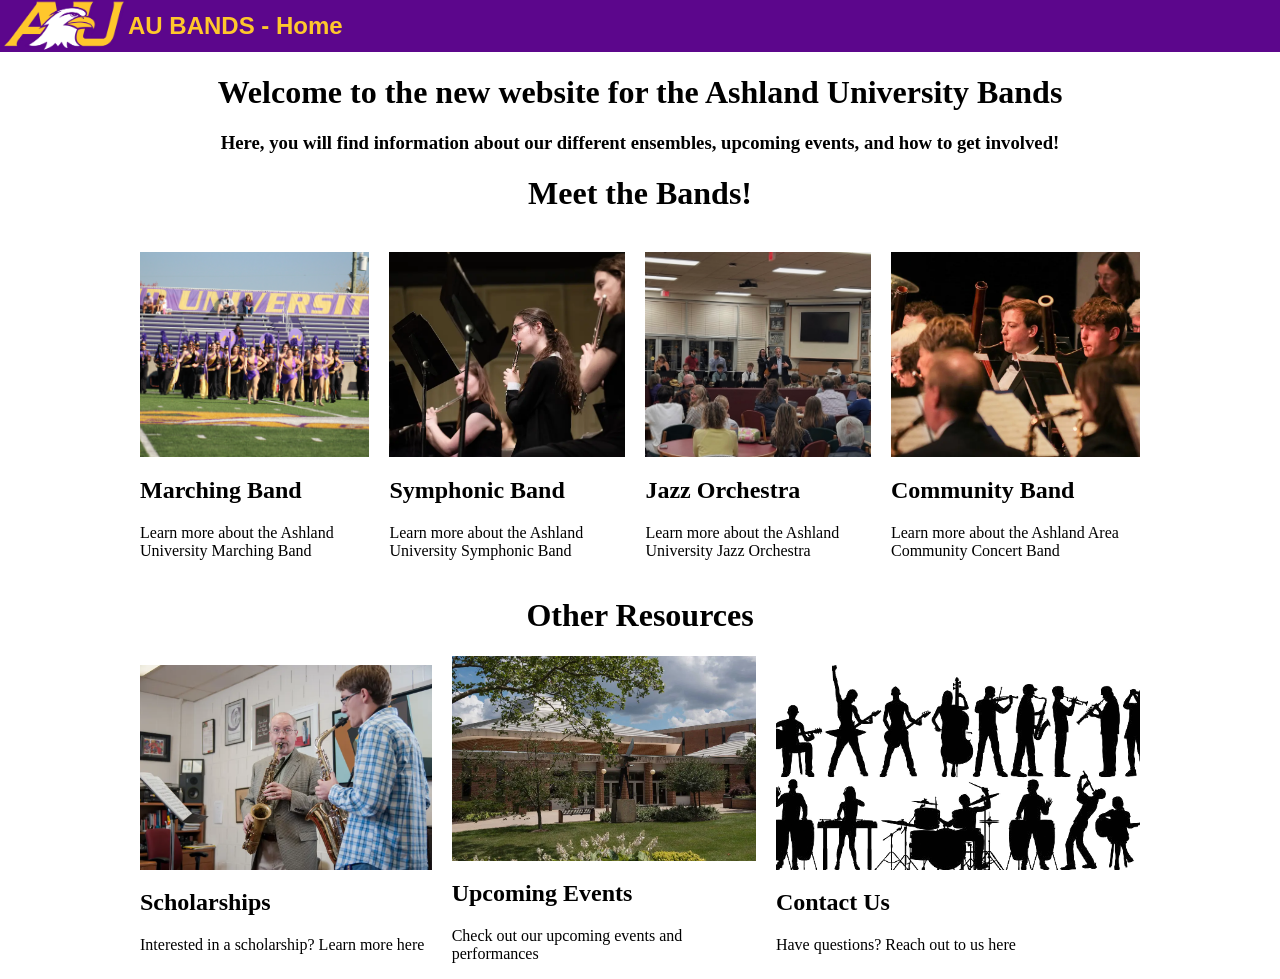
<file: index.html>
<!DOCTYPE html>
<html lang="en">
<head>
    <meta charset="UTF-8">
    <meta name="Keywords" content="Ashland University, Bands, Music, Home, About, Contact">
    <meta name="viewport" content="width=device-width, initial-scale=1" />
    <title>Ashland University Bands - Home</title>
    <link rel="stylesheet" href="aubandshomelayout.css">
    <link rel="stylesheet" href="aubandshomestyle.css">
</head>
<body>
    <header><h2><img src="aulogo.png" alt="AU Logo"> AU BANDS - Home</h2></header>
    <header><h1>Welcome to the new website for the Ashland University Bands</h1></header>
    <header><h3>Here, you will find information about our different ensembles, upcoming events, and how to get involved!</h3></header>
    <header><h1>Meet the Bands!</h1></header>
    <br>
    <div class="container">
 
        <div class="card">
            <a href= "aumarchingband.html"
               class="image-link">
                <img src="marchingcover.jpg" alt="Marching Band">
                <span class="image-overlay" aria-hidden="true">Marching Band</span>
            </a>
 
            <h2>Marching Band</h2>
            <p>Learn more about the Ashland University Marching Band</p>
        </div>
 
        <div class="card">
            <a href="ausymphband.html"
               class="image-link">
                <img src="symphband.jpeg" alt="Symphonic Band">
                <span class="image-overlay" aria-hidden="true">Symphonic Band</span>
            </a>
 
            <h2>Symphonic Band</h2>
            <p>Learn more about the Ashland University Symphonic Band</p>
        </div>
 
        <div class="card">
            <a href="Jazz.html"
               class="image-link">
                <img src="jazzatthenest.jpeg" alt="Jazz Orchestra">
                <span class="image-overlay" aria-hidden="true">Jazz Orchestra</span>
            </a>
 
            <h2>Jazz Orchestra</h2>
            <p>Learn more about the Ashland University Jazz Orchestra</p>
        </div>

        <div class="card">
            <a href="Community Band.html"
               class="image-link">
                <img src="aaccbfiller.jpeg" alt="Community Band">
                <span class="image-overlay" aria-hidden="true">Community Band</span>
            </a>
 
            <h2>Community Band</h2>
            <p>Learn more about the Ashland Area Community Concert Band</p>
        </div>
    </div>

    <header><h1>Other Resources</h1></header>
    <div class="container">
        <div class="card">
            <a href="Scholarships.html"
               class="image-link">
                <img src="scholarfiller.jpeg" alt="Scholarships">
                <span class="image-overlay" aria-hidden="true">Scholarships</span>
            </a>
 
            <h2>Scholarships</h2>
            <p>Interested in a scholarship? Learn more here</p>
        </div>
        <div class="card">
            <a href="au-upcoming.html"
               class="image-link">
                <img src="upcoming.jpg" alt="Upcoming">
                <span class="image-overlay" aria-hidden="true">Upcoming Events</span>
            </a>
 
            <h2>Upcoming Events</h2>
            <p>Check out our upcoming events and performances</p>
        </div>
        <div class="card">
            <a href="contact.html"
               class="image-link">
                <img src="contact.png" alt="Contact">
                <span class="image-overlay" aria-hidden="true">Contact Us</span>
            </a>
 
            <h2>Contact Us</h2>
            <p>Have questions? Reach out to us here</p>
        </div>
    </div>
    <!-- OLD BUT KEPT AS BACKUP
    <header><h3>Marching Band</h3></header>
    <header><h3>Symphonic Band</h3></header>
    <header><h3>Jazz Orchestra</h3></header>
    <header><h3>Community Concert Band</h3></header>
    -->
</body>
</file>
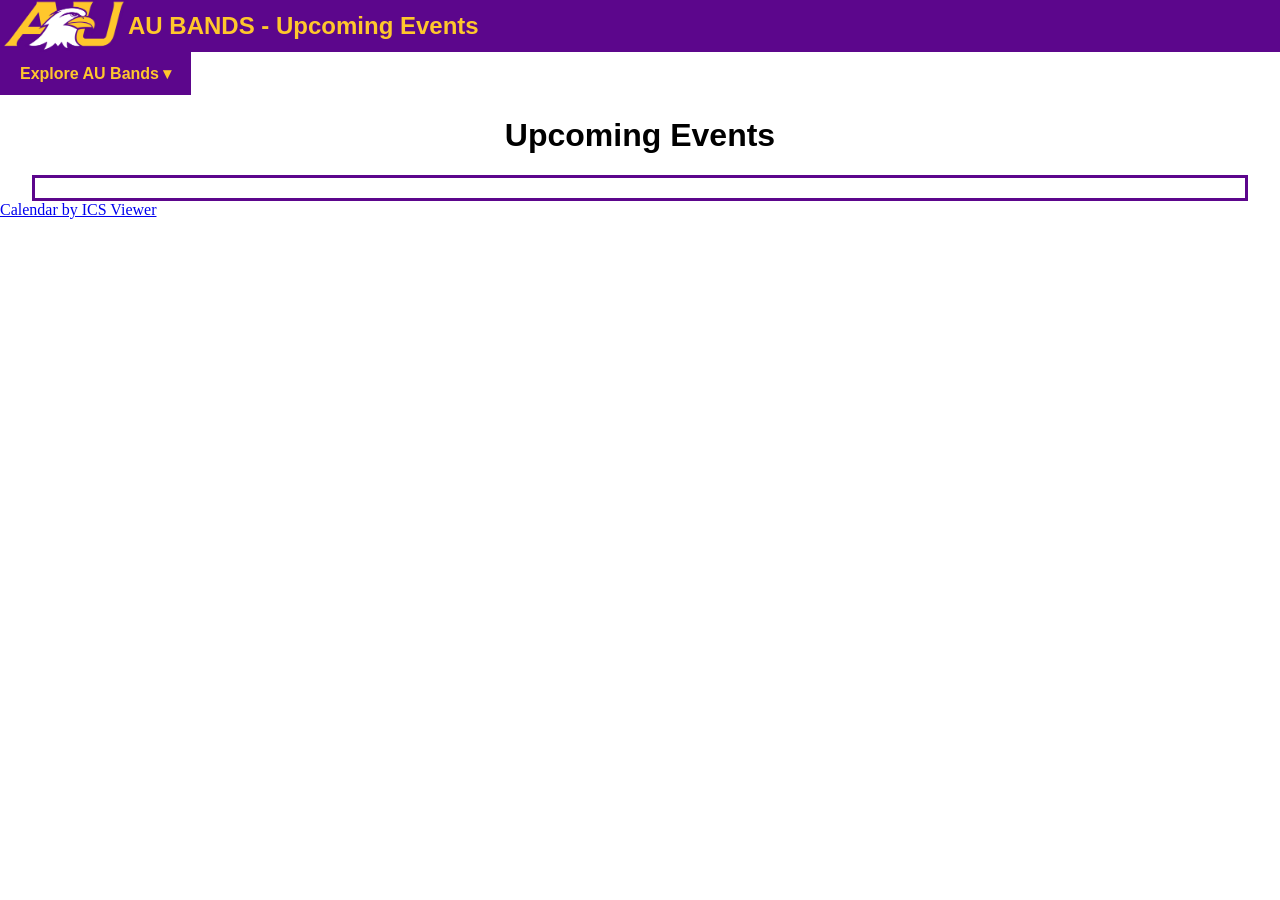
<file: au-upcoming.html>
<!DOCTYPE html>
<html lang="en">
<head>
    <meta charset="UTF-8">
    <meta name="Keywords" content="Ashland University, Bands, Music, About, Contact, Upcoming, Upcoming Events">
    <meta name="viewport" content="width=device-width, initial-scale=1" />
    <title>Ashland University Bands - Upcoming Events</title>
    <link rel="stylesheet" href="au-upcomingstyle.css">
</head>
<body>
    <header id="ausb"><h2 id="ausb"><img src="aulogo.png" id="logo" alt="AU Logo"> AU BANDS - Upcoming Events</h2></header>
    <div class="site-dropdown">

    <button class="dropdown-button">
        Explore AU Bands &#9662;
    </button>

    <div class="dropdown-menu">
        <a href="index.html">Home</a>
        <a href="aumarchingband.html">Marching Band</a>
        <a href="ausymphband.html">Symphonic Band</a>
        <a href="Scholarships.html">Music Scholarships</a>
        <a href="Jazz.html">Jazz Orchestra</a>
        <a href="Community Band.html">Community Band</a>
        <a href="contact.html">Contact Us</a>
    </div>

</div>

<!-- Upcoming Events Content -->
<header><h1>Upcoming Events</h1></header>
    <div data-ics-url="https://outlook.office365.com/owa/calendar/3db162a642d34af8af8804255541535f@ashland.edu/1e4cc35584ee42f2a236c5b7e6983a9f12212525967775492813/calendar.ics"
     data-views="month,week,day,year,agenda"
    data-title="Ashland University Performing Arts Calendar"></div>
    <a data-ics-attribution href="https://icsviewer.com/">Calendar by ICS Viewer</a>
    <script src="https://icsviewer.com/widget.js" async></script>
</file>
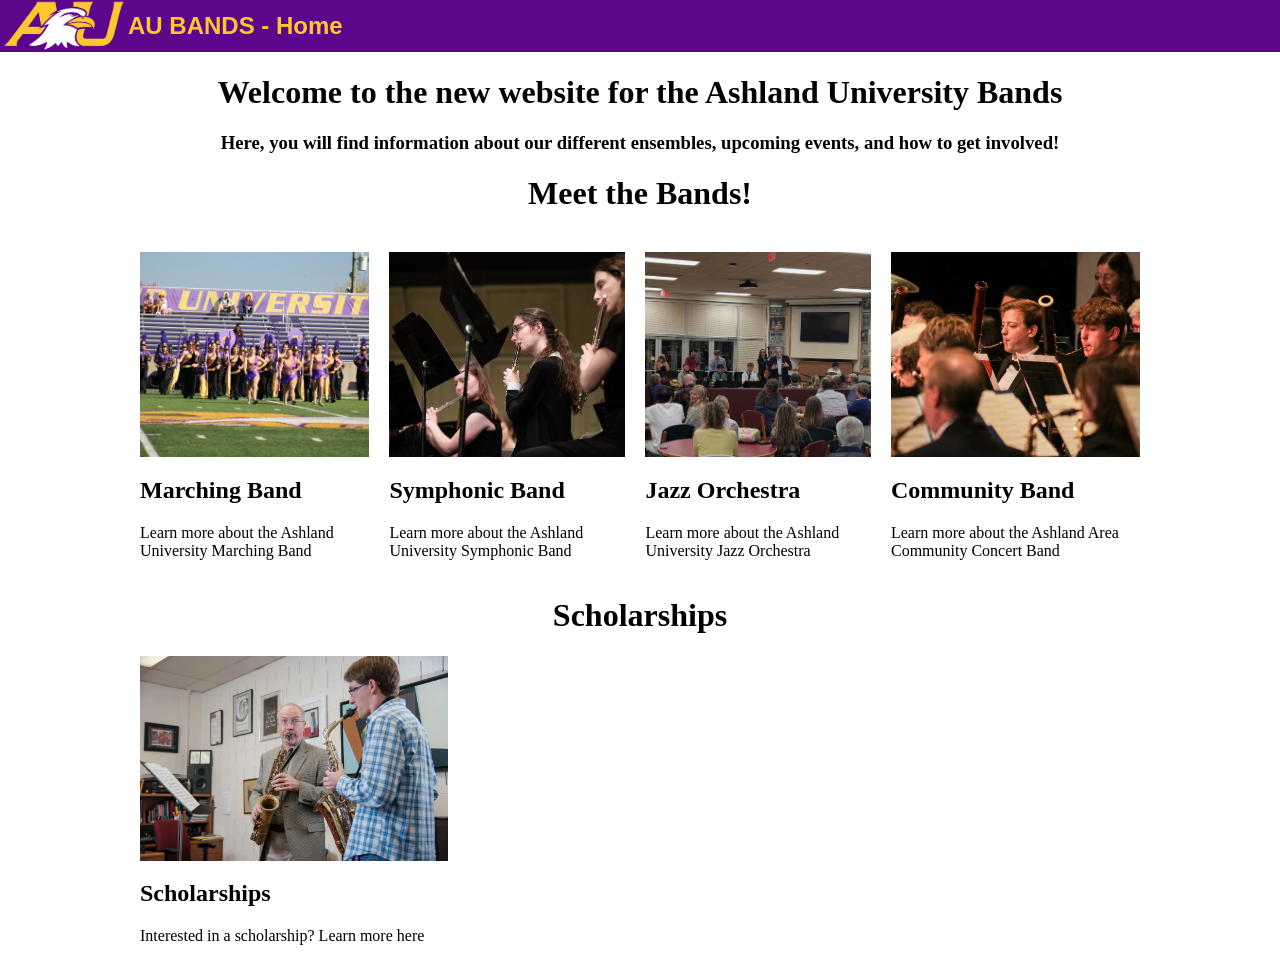
<file: aubandshome.html>
<!DOCTYPE html>
<html lang="en">
<head>
    <meta charset="UTF-8">
    <meta name="Keywords" content="Ashland University, Bands, Music, Home, About, Contact">
    <title>Ashland University Bands - Home</title>
    <link rel="stylesheet" href="aubandshomelayout.css">
    <link rel="stylesheet" href="aubandshomestyle.css">
</head>
<body>
    <header><h2><img src="aulogo.png" alt="AU Logo"> AU BANDS - Home</h2></header>
    <header><h1>Welcome to the new website for the Ashland University Bands</h1></header>
    <header><h3>Here, you will find information about our different ensembles, upcoming events, and how to get involved!</h3></header>
    <header><h1>Meet the Bands!</h1></header>
    <br>
    <div class="container">
 
        <div class="card">
            <a href= "aumarchingband.html"
               class="image-link">
                <img src="marchingcover.jpg" alt="Marching Band">
                <span class="image-overlay" aria-hidden="true">Marching Band</span>
            </a>
 
            <h2>Marching Band</h2>
            <p>Learn more about the Ashland University Marching Band</p>
        </div>
 
        <div class="card">
            <a href="ausymphband.html"
               class="image-link">
                <img src="symphband.jpeg" alt="Symphonic Band">
                <span class="image-overlay" aria-hidden="true">Symphonic Band</span>
            </a>
 
            <h2>Symphonic Band</h2>
            <p>Learn more about the Ashland University Symphonic Band</p>
        </div>
 
        <div class="card">
            <a href="Jazz.html"
               class="image-link">
                <img src="jazzatthenest.jpeg" alt="Jazz Orchestra">
                <span class="image-overlay" aria-hidden="true">Jazz Orchestra</span>
            </a>
 
            <h2>Jazz Orchestra</h2>
            <p>Learn more about the Ashland University Jazz Orchestra</p>
        </div>

        <div class="card">
            <a href="Community Band.html"
               class="image-link">
                <img src="aaccbfiller.jpeg" alt="Community Band">
                <span class="image-overlay" aria-hidden="true">Community Band</span>
            </a>
 
            <h2>Community Band</h2>
            <p>Learn more about the Ashland Area Community Concert Band</p>
        </div>
    </div>

    <header><h1>Scholarships</h1></header>
    <div class="container">
        <div class="card">
            <a href="Scholarships.html"
               class="image-link">
                <img src="scholarfiller.jpeg" alt="Scholarships">
                <span class="image-overlay" aria-hidden="true">Scholarships</span>
            </a>
 
            <h2>Scholarships</h2>
            <p>Interested in a scholarship? Learn more here</p>
        </div>
    </div>
    <!-- OLD BUT KEPT AS BACKUP
    <header><h3>Marching Band</h3></header>
    <header><h3>Symphonic Band</h3></header>
    <header><h3>Jazz Orchestra</h3></header>
    <header><h3>Community Concert Band</h3></header>
    -->
</body>
</file>
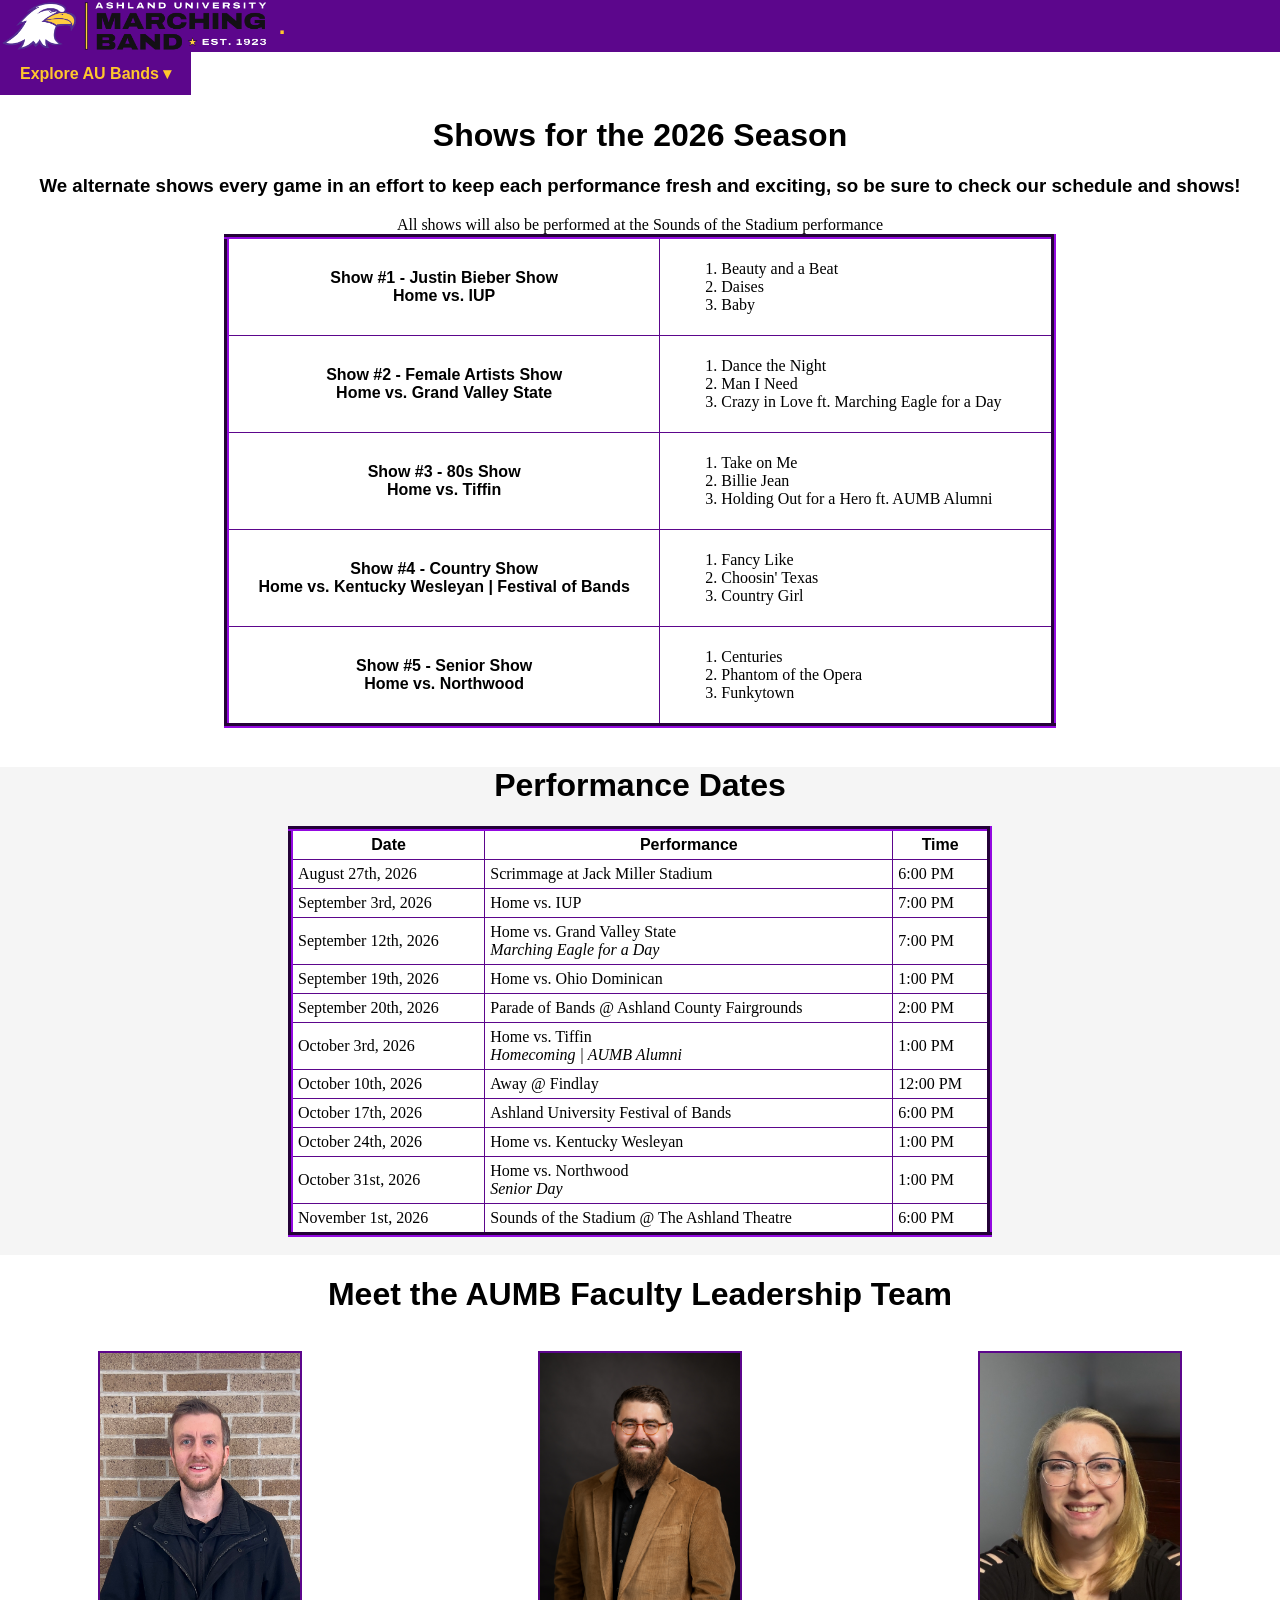
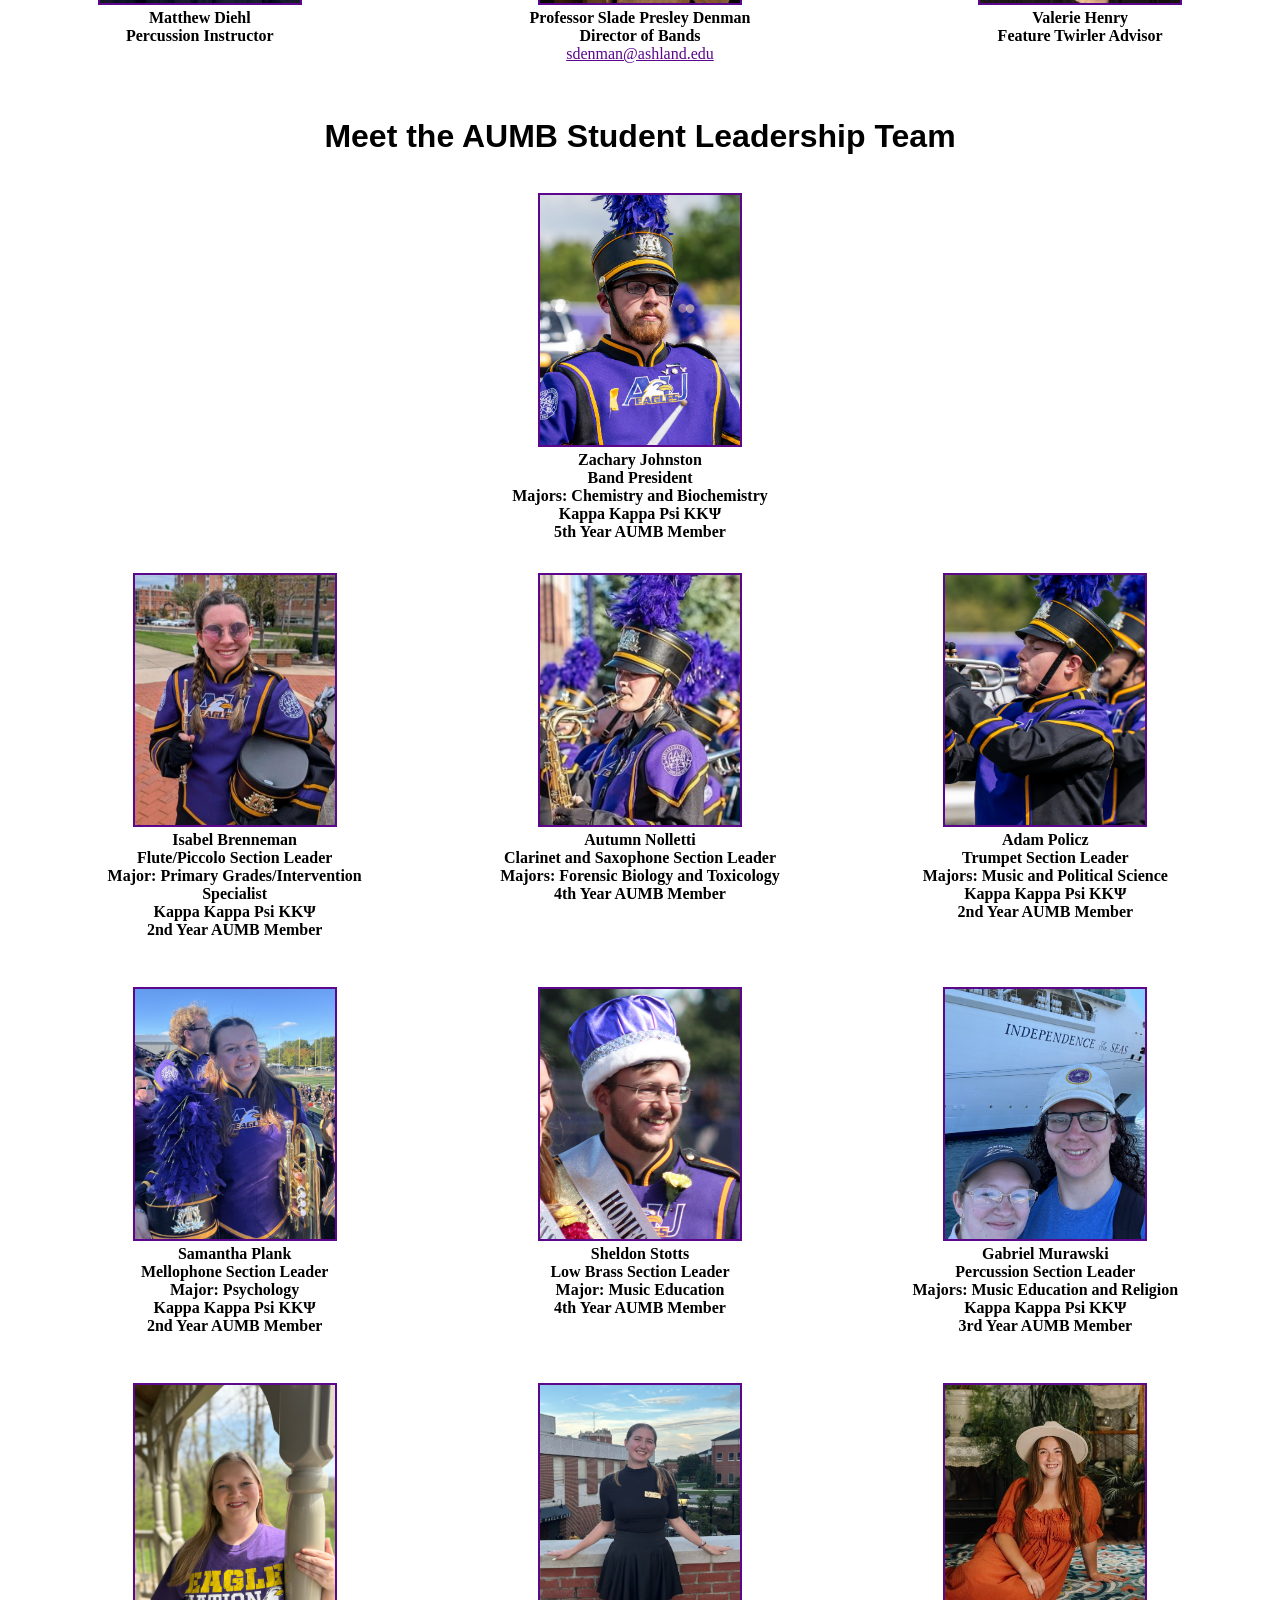
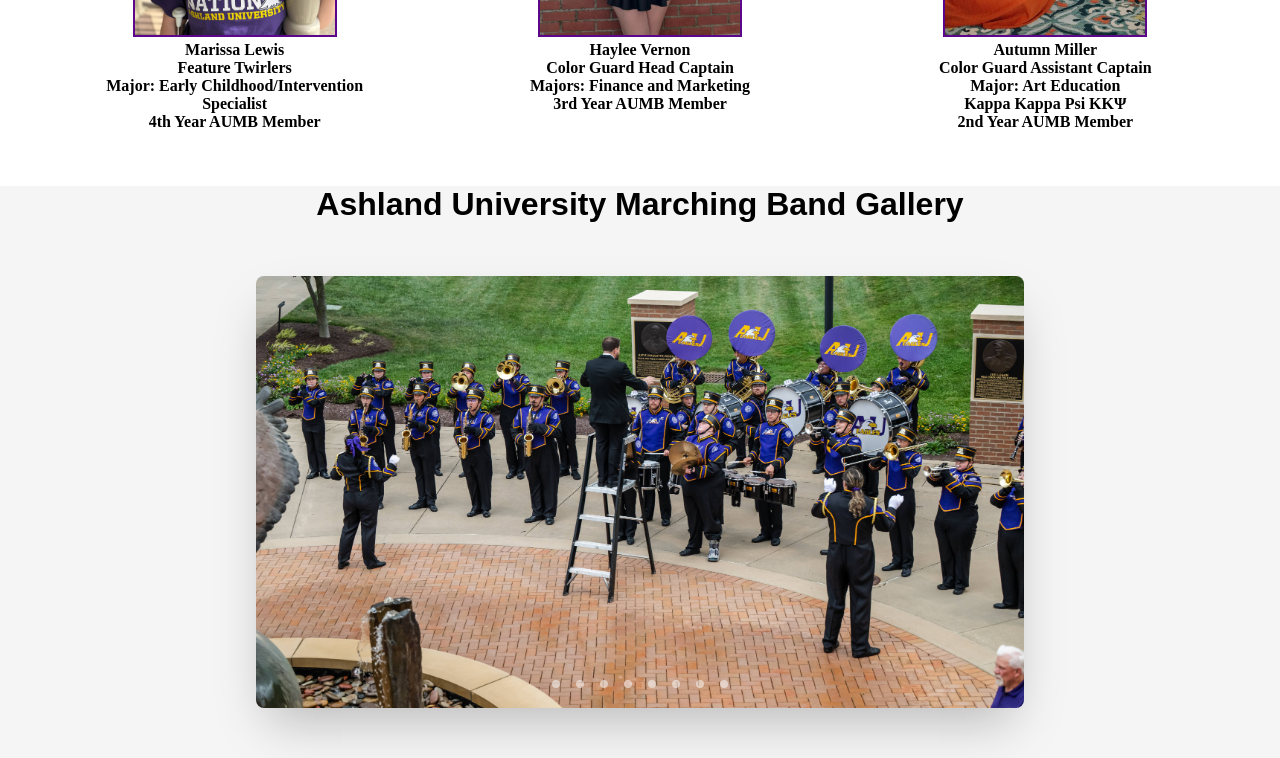
<file: aumarchingband.html>
<!DOCTYPE html>
<html lang="en">
<head>
    <meta charset="UTF-8">
    <meta name="Keywords" content="Ashland University, Bands, Music,About, Contact, Marching, Marching Band">
    <meta name="viewport" content="width=device-width, initial-scale=1" />
    <title>Ashland University Bands - Marching Band</title>
    <link rel="stylesheet" href="aumarchingbandlayout.css">
</head>
<body>
    <header id="aumb"><h2 id="aumb"><img src="aumb-header-recolor.png" id="logo" alt="AU Logo">.</h2></header>
    <div class="site-dropdown">

    <button class="dropdown-button">
        Explore AU Bands &#9662;
    </button>

    <div class="dropdown-menu">
        <a href="index.html">Home</a>
        <a href="ausymphband.html">Symphonic Band</a>
        <a href="au-upcoming.html">Upcoming Events</a>
        <a href="Scholarships.html">Music Scholarships</a>
        <a href="Jazz.html">Jazz Orchestra</a>
        <a href="Community Band.html">Community Band</a>
        <a href="contact.html">Contact Us</a>
    </div>

</div>

    <!--Shows-->
   
    <header><h1>Shows for the 2026 Season</h1></header>
    <header><h3>We alternate shows every game in an effort to keep each performance fresh and exciting, so be sure to check our schedule and shows!</h3></header>
        <table class="shows">
            <caption>All shows will also be performed at the Sounds of the Stadium performance</caption>
            <tr>
                <th>Show #1 - Justin Bieber Show<br>Home vs. IUP</th>
                <td><ol>
                    <li>Beauty and a Beat</li>
                    <li>Daises</li>
                    <li>Baby</li>
                </ol></td>
            </tr>
            <tr>
                <th>Show #2 - Female Artists Show<br>Home vs. Grand Valley State</th>
                <td><ol>
                    <li>Dance the Night</li>
                    <li>Man I Need</li>
                    <li>Crazy in Love ft. Marching Eagle for a Day</li>
                </ol></td>
            </tr>
            <tr>
                <th>Show #3 - 80s Show<br>Home vs. Tiffin</th>
                <td><ol>
                    <li>Take on Me</li>
                    <li>Billie Jean</li>
                    <li>Holding Out for a Hero ft. AUMB Alumni</li>
                </ol></td>
            </tr>
            <tr>
                <th>Show #4 - Country Show<br>Home vs. Kentucky Wesleyan | Festival of Bands</th>
                <td><ol>
                    <li>Fancy Like</li>
                    <li>Choosin' Texas</li>
                    <li>Country Girl</li>
                </ol></td>
            </tr>
            <tr>
                <th>Show #5 - Senior Show<br>Home vs. Northwood</th>
                <td><ol>
                    <li>Centuries</li>
                    <li>Phantom of the Opera</li>
                    <li>Funkytown</li>
                </ol></td>
            </tr>
        </table>
    <br>

<!--Performances-->

<div class="Performances">
    <header><h1>Performance Dates</h1></header>
        <table class="perfdates">
            <tr>
                <th>Date</th>
                <th>Performance</th>
                <th>Time</th>
            </tr>
            <tr>
                <td>August 27th, 2026</td>
                <td>Scrimmage at Jack Miller Stadium</td>
                <td>6:00 PM</td>
            </tr>
            <tr>
                <td>September 3rd, 2026</td>
                <td>Home vs. IUP</td>
                <td>7:00 PM</td>
            </tr>
            <tr>
                <td>September 12th, 2026</td>
                <td>Home vs. Grand Valley State<br><i>Marching Eagle for a Day</i></td>
                <td>7:00 PM</td>
            </tr>
            <tr>
                <td>September 19th, 2026</td>
                <td>Home vs. Ohio Dominican</td>
                <td>1:00 PM</td>
            </tr>
            <tr>
                <td>September 20th, 2026</td>
                <td>Parade of Bands @ Ashland County Fairgrounds</td>
                <td>2:00 PM</td>
            </tr>
            <tr>
                <td>October 3rd, 2026</td>
                <td>Home vs. Tiffin<br><i>Homecoming | AUMB Alumni</i></td>
                <td>1:00 PM</td>
            </tr>
            <tr>
                <td>October 10th, 2026</td>
                <td>Away @ Findlay</td>
                <td>12:00 PM</td>
            </tr>
            <tr>
                <td>October 17th, 2026</td>
                <td>Ashland University Festival of Bands</td>
                <td>6:00 PM</td>
            </tr>
            <tr>
                <td>October 24th, 2026</td>
                <td>Home vs. Kentucky Wesleyan</td>
                <td>1:00 PM</td>
            </tr>
            <tr>
                <td>October 31st, 2026</td>
                <td>Home vs. Northwood<br><i>Senior Day</i></td>
                <td>1:00 PM</td>
            </tr>
            <tr>
                <td>November 1st, 2026</td>
                <td>Sounds of the Stadium @ The Ashland Theatre</td>
                <td>6:00 PM</td>
            </tr>
        </table>
    <br>
</div>

<!--Leadership-->
    
    <!--Faculty-->
    
    <header><h1>Meet the AUMB Faculty Leadership Team</h1></header>
    <div id="faculty">
        <figure>
            <img src="mdiehl.jpeg" alt="Matthew Diehl" id="mdiehl">
            <figcaption><strong>Matthew Diehl<br>Percussion Instructor</strong></figcaption>
        </figure>
        <figure>
            <img src="sdenman.jpg" alt="Slade Presley Denman" id="sdenman">
            <figcaption><strong>Professor Slade Presley Denman<br>Director of Bands</strong><br>
            <a id="slade" href="mailto:sdenman@ashland.edu"> sdenman@ashland.edu</a></figcaption>
        </figure>
        <figure>
            <img src="vhenry.jpg" alt="Valerie Henry" id="vhenry">
            <figcaption><strong>Valerie Henry<br>Feature Twirler Advisor</strong></figcaption>
        </figure>
    </div>
    <br>

    <!--Section Leaders-->

    <header><h1>Meet the AUMB Student Leadership Team</h1></header>
    <div id="bpres">
        <figure>
            <img src="zjohnston.jpg" alt="Zachary Johnston" id="sleadimg">
            <figcaption><strong>Zachary Johnston<br>
            Band President<br>
            Majors: Chemistry and Biochemistry<br>
            Kappa Kappa Psi ΚΚΨ<br>
            5th Year AUMB Member</strong></figcaption>
        </figure>
    </div>
    <div id="slead">
        <figure>
            <img src="ibrenneman.jpeg" Alt="Isabel Brenneman" id="sleadimg">
            <figcaption><strong>Isabel Brenneman<br>
                Flute/Piccolo Section Leader<br>
                Major: Primary Grades/Intervention Specialist<br>
                Kappa Kappa Psi ΚΚΨ<br>
                2nd Year AUMB Member</strong></figcaption>
        </figure>
        <figure>
            <img src="anolletti.jpeg" alt="Autumn Nolletti" id="sleadimg">
            <figcaption><strong>Autumn Nolletti<br>
                Clarinet and Saxophone Section Leader<br>
                Majors: Forensic Biology and Toxicology<br>
                4th Year AUMB Member</strong></figcaption>
        </figure>
        <figure>
            <img src="apolicz.jpg" alt="Adam Policz" id="sleadimg">
            <figcaption><strong>Adam Policz<br>
            Trumpet Section Leader<br>
            Majors: Music and Political Science<br>
            Kappa Kappa Psi ΚΚΨ<br>
            2nd Year AUMB Member</strong></figcaption>
        </figure>
        <figure>
            <img src="splank.jpeg" alt="Sam Plank" id="sleadimg">
            <figcaption><strong>Samantha Plank<br>
            Mellophone Section Leader<br>
            Major: Psychology<br>
            Kappa Kappa Psi ΚΚΨ<br>
            2nd Year AUMB Member</strong></figcaption>
        </figure>
        <figure>
            <img src="sstotts.jpg" alt="Sheldon Stotts" id="sleadimg">
            <figcaption><strong>Sheldon Stotts<br>
            Low Brass Section Leader<br>
            Major: Music Education<br>
            4th Year AUMB Member
            </strong></figcaption>
        </figure>
        <figure>
            <img src="gmurawski.jpeg" alt="Gabriel Murawski" id="sleadimg">
            <figcaption><strong>Gabriel Murawski<br>
            Percussion Section Leader<br>
            Majors: Music Education and Religion<br>
            Kappa Kappa Psi ΚΚΨ<br>
            3rd Year AUMB Member</strong></figcaption>
        </figure>
        <figure>
            <img src="mlewis.jpeg" alt="Marissa Lewis" id="sleadimg">
            <figcaption><strong>Marissa Lewis<br>
            Feature Twirlers<br>
            Major: Early Childhood/Intervention Specialist<br>
            4th Year AUMB Member</strong></figcaption>
        </figure>
        <figure>
            <img src="hvernon.jpg" alt="Haylee Vernon" id="sleadimg">
            <figcaption><strong>Haylee Vernon<br>
            Color Guard Head Captain<br>
            Majors: Finance and Marketing<br>
            3rd Year AUMB Member</strong></figcaption>
        </figure>
        <figure>
            <img src="amiller.jpeg" alt="Autumn Miller" id="sleadimg">
            <figcaption><strong>Autumn Miller<br>
            Color Guard Assistant Captain<br>
            Major: Art Education<br>
            Kappa Kappa Psi ΚΚΨ<br>
            2nd Year AUMB Member</strong></figcaption>
        </figure>
    </div>
    <br>

<!--Gallery-->

<div class="Gallery-Layout">
    <header><h1>Ashland University Marching Band Gallery</h1></header>
    <section class="container">
        <div class="slider-wrapper">
            <div class="slider">
                <img id="slide1" src="gallery1.jpg" alt="AUMB Fountain Performance">
                <img id="slide2" src="gallery2.jpg" alt="AUMB Halftime 1">
                <img id="slide3" src="gallery3.jpg" alt="AUMB Halftime 2">
                <img id="slide4" src="gallery4.jpg" alt="AUMB Slade Denman Fountain">
                <img id="slide5" src="gallery5.jpg" alt="AUMB Slade Denman Stands">
                <img id="slide6" src="gallery6.jpg" alt="AUMB Colorguard Group Picture">
                <img id="slide7" src="gallery7.jpg" alt="AUMB Marching On Field">
                <img id="slide8" src="gallery8.jpg" alt="AUMB Feature Twirlers">
            </div>
            <div class="slider-nav">
                <a href="#slide1"></a>
                <a href="#slide2"></a>
                <a href="#slide3"></a>
                <a href="#slide4"></a>
                <a href="#slide5"></a>
                <a href="#slide6"></a>
                <a href="#slide7"></a>
                <a href="#slide8"></a>
            </div>
        </div>
    </section>
    <br>
</div>
    <footer>
    </footer>
</body>
</file>
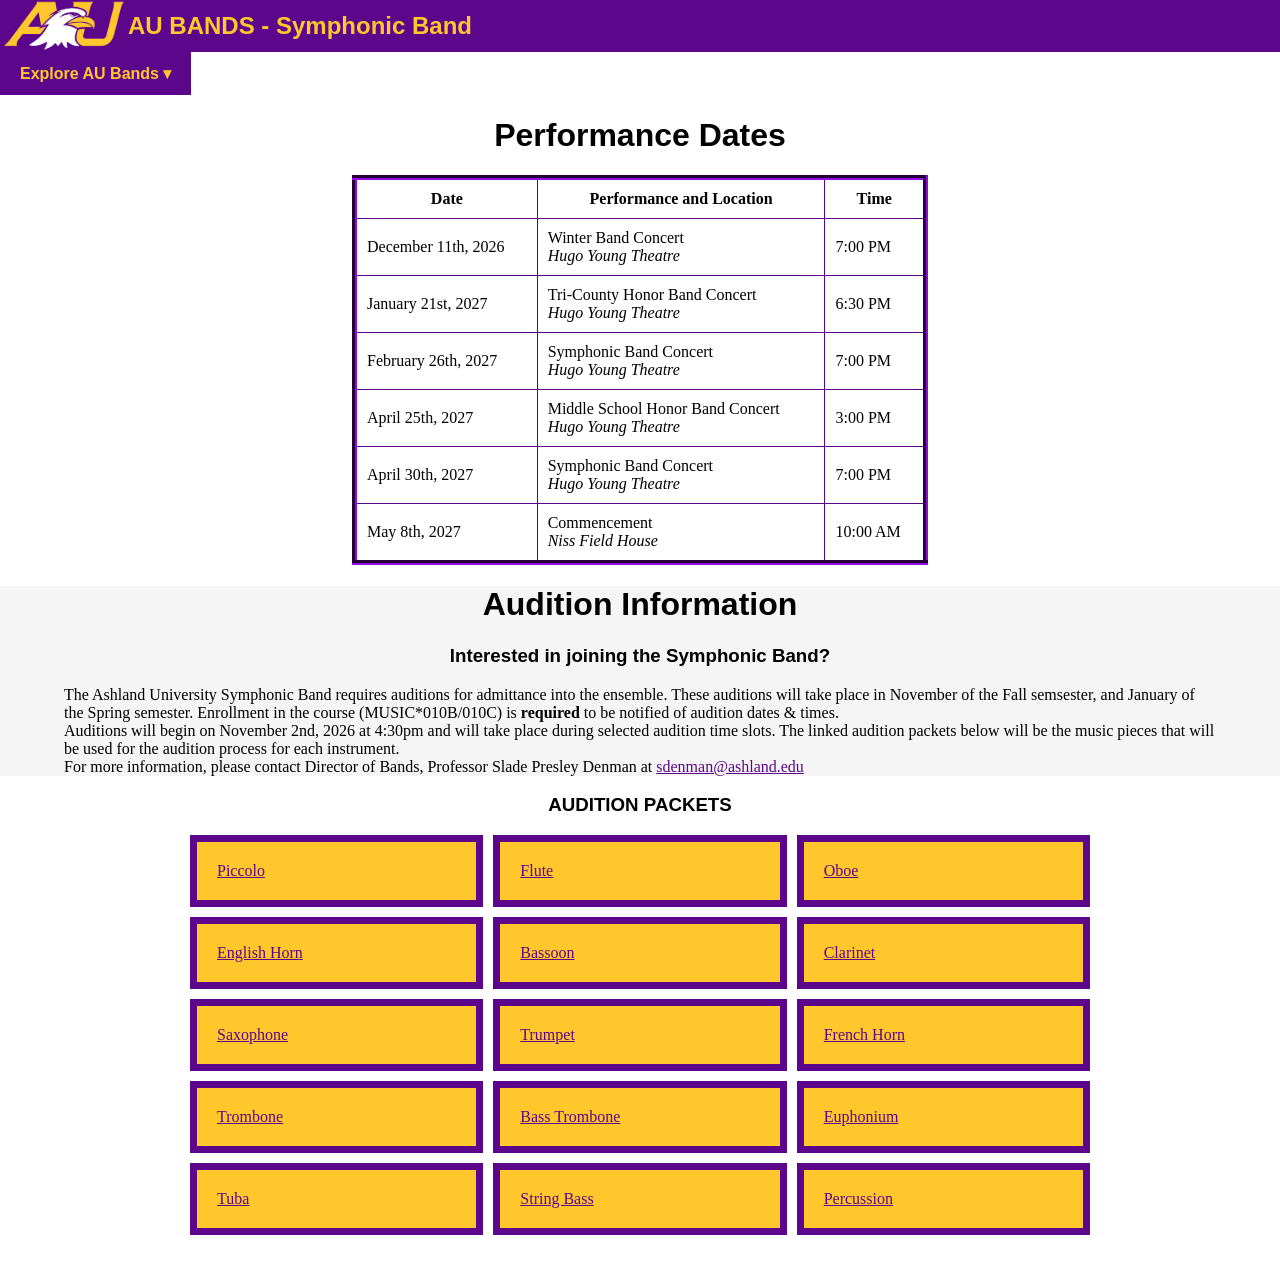
<file: ausymphband.html>
<!DOCTYPE html>
<html lang="en">
<head>
    <meta charset="UTF-8">
    <meta name="Keywords" content="Ashland University, Bands, Music, About, Contact, Symphonic, Symphonic Band">
    <meta name="viewport" content="width=device-width, initial-scale=1" />
    <title>Ashland University Bands - Symphonic Band</title>
    <link rel="stylesheet" href="ausymphbandlayout.css">
</head>
<body>
    <header id="ausb"><h2 id="ausb"><img src="aulogo.png" id="logo" alt="AU Logo"> AU BANDS - Symphonic Band</h2></header>
    <div class="site-dropdown">

    <button class="dropdown-button">
        Explore AU Bands &#9662;
    </button>

    <div class="dropdown-menu">
        <a href="index.html">Home</a>
        <a href="aumarchingband.html">Marching Band</a>
        <a href="au-upcoming.html">Upcoming Events</a>
        <a href="Scholarships.html">Music Scholarships</a>
        <a href="Jazz.html">Jazz Orchestra</a>
        <a href="Community Band.html">Community Band</a>
        <a href="contact.html">Contact Us</a>
    </div>

</div>

<!--Performance Dates-->

    <header><h1>Performance Dates</h1></header>
        <table class="perfdates">
            <tr>
                <th>Date</th>
                <th>Performance and Location</th>
                <th>Time</th>
            </tr>
            <tr>
                <td>December 11th, 2026</td>
                <td>Winter Band Concert<br><i>Hugo Young Theatre</i></td>
                <td>7:00 PM</td>
            </tr>
            <tr>
                <td>January 21st, 2027</td>
                <td>Tri-County Honor Band Concert<br><i>Hugo Young Theatre</i></td>
                <td>6:30 PM</td>
            </tr>
            <tr>
                <td>February 26th, 2027</td>
                <td>Symphonic Band Concert<br><i>Hugo Young Theatre</i></td>
                <td>7:00 PM</td>
            </tr>
            <tr>
                <td>April 25th, 2027</td>
                <td>Middle School Honor Band Concert<br><i>Hugo Young Theatre</i></td>
                <td>3:00 PM</td>
            </tr>
            <tr>
                <td>April 30th, 2027</td>
                <td>Symphonic Band Concert<br><i>Hugo Young Theatre</i></td>
                <td>7:00 PM</td>
            </tr>
            <tr>
                <td>May 8th, 2027</td>
                <td>Commencement<br><i>Niss Field House</i></td>
                <td>10:00 AM</td>
            </tr>
        </table>

<!--Audition Information and Packets-->

<div class="AuditionInfo">
    <header><h1>Audition Information</h1></header>
    <header><h3>Interested in joining the Symphonic Band?</h3></header>
    <p>The Ashland University Symphonic Band requires auditions for admittance into the ensemble.
        These auditions will take place in November of the Fall semsester, and January of the Spring semester.
        Enrollment in the course (MUSIC*010B/010C) is <strong>required</strong> to be notified of audition dates & times.<br>
        Auditions will begin on November 2nd, 2026 at 4:30pm and will take place during selected audition time slots.
        The linked audition packets below will be the music pieces that will be used for the audition process for each instrument.<br>
        For more information, please contact Director of Bands, Professor Slade Presley Denman at <a id="slade" href="mailto:sdenman@ashland.edu">
            sdenman@ashland.edu</a>
    </p>
</div>

    <!--Packets-->

    <header><h3>AUDITION PACKETS</h3></header>
    <div class="grid-container">

        <div class="grid-item">
           <a id="aud" href="https://www.ashland.edu/sites/default/files/2026-04/AUSB%20Piccolo%20Audition%20Packet.pdf">
            Piccolo</a>
        </div>

        <div class="grid-item">
           <a id="aud" href="https://www.ashland.edu/sites/default/files/2026-04/AUSB%20Flute%20Audition%20Packet.pdf">
            Flute</a>
        </div>

        <div class="grid-item">
           <a id="aud" href="https://www.ashland.edu/sites/default/files/2026-04/AUSB%20Oboe%20Audition%20Packet.pdf">
            Oboe</a>
        </div>

        <div class="grid-item">
           <a id="aud" href="https://www.ashland.edu/sites/default/files/2026-04/AUSB%20English%20Horn%20Audition%20Packet.pdf">
            English Horn</a>
        </div>

        <div class="grid-item">
           <a id="aud" href="https://www.ashland.edu/sites/default/files/2026-04/AUSB%20Bassoon%20Audition%20Packet.pdf">
            Bassoon</a>
        </div>

        <div class="grid-item">
           <a id="aud" href="https://www.ashland.edu/sites/default/files/2026-04/AUSB%20Clarinet%20Audition%20Packet.pdf">
            Clarinet</a>
        </div>

        <div class="grid-item">
           <a id="aud" href="https://www.ashland.edu/sites/default/files/2026-04/AUSB%20Saxophone%20Audition%20Packet.pdf">
            Saxophone</a>
        </div>

        <div class="grid-item">
           <a id="aud" href="https://www.ashland.edu/sites/default/files/2026-04/AUSB%20Trumpet%20Audition%20Packet.pdf">
            Trumpet</a>
        </div>

        <div class="grid-item">
           <a id="aud" href="https://www.ashland.edu/sites/default/files/2026-04/AUSB%20French%20Horn%20Audition%20Packet.pdf">
            French Horn</a>
        </div>

        <div class="grid-item">
           <a id="aud" href="https://www.ashland.edu/sites/default/files/2026-04/AUSB%20Trombone%20Audition%20Packet.pdf">
            Trombone</a>
        </div>

        <div class="grid-item">
           <a id="aud" href="https://www.ashland.edu/sites/default/files/2026-04/AUSB%20Bass%20Trombone%20Audition%20Packet.pdf">
            Bass Trombone</a>
        </div>

        <div class="grid-item">
           <a id="aud" href="https://www.ashland.edu/sites/default/files/2026-04/AUSB%20Euphonium%20Audition%20Packet.pdf">
            Euphonium</a>
        </div>

        <div class="grid-item">
           <a id="aud" href= "https://www.ashland.edu/sites/default/files/2026-04/AUSB%20Tuba%20Audition%20Packet.pdf">
            Tuba</a>
        </div>

        <div class="grid-item">
           <a id="aud" href="https://www.ashland.edu/sites/default/files/2026-04/AUSB%20String%20Bass%20Audition%20Packet.pdf">
            String Bass</a>
        </div>

        <div class="grid-item">
           <a id="aud" href="https://www.ashland.edu/sites/default/files/2026-04/AUSB%20Percussion%20Audition%20Packet.pdf">
            Percussion</a>
        </div>
    </div>
    <!--
    WILL UNCOMMENT IF PICTURES CAN BE PROVIDED
    <header><h1>Ashland University Symphonic Band Gallery</h1></header>
    <header><h3>Check back for photos when they are available!</h3></header>
    -->
    <br>
    <footer>
    </footer>
</body>
</file>
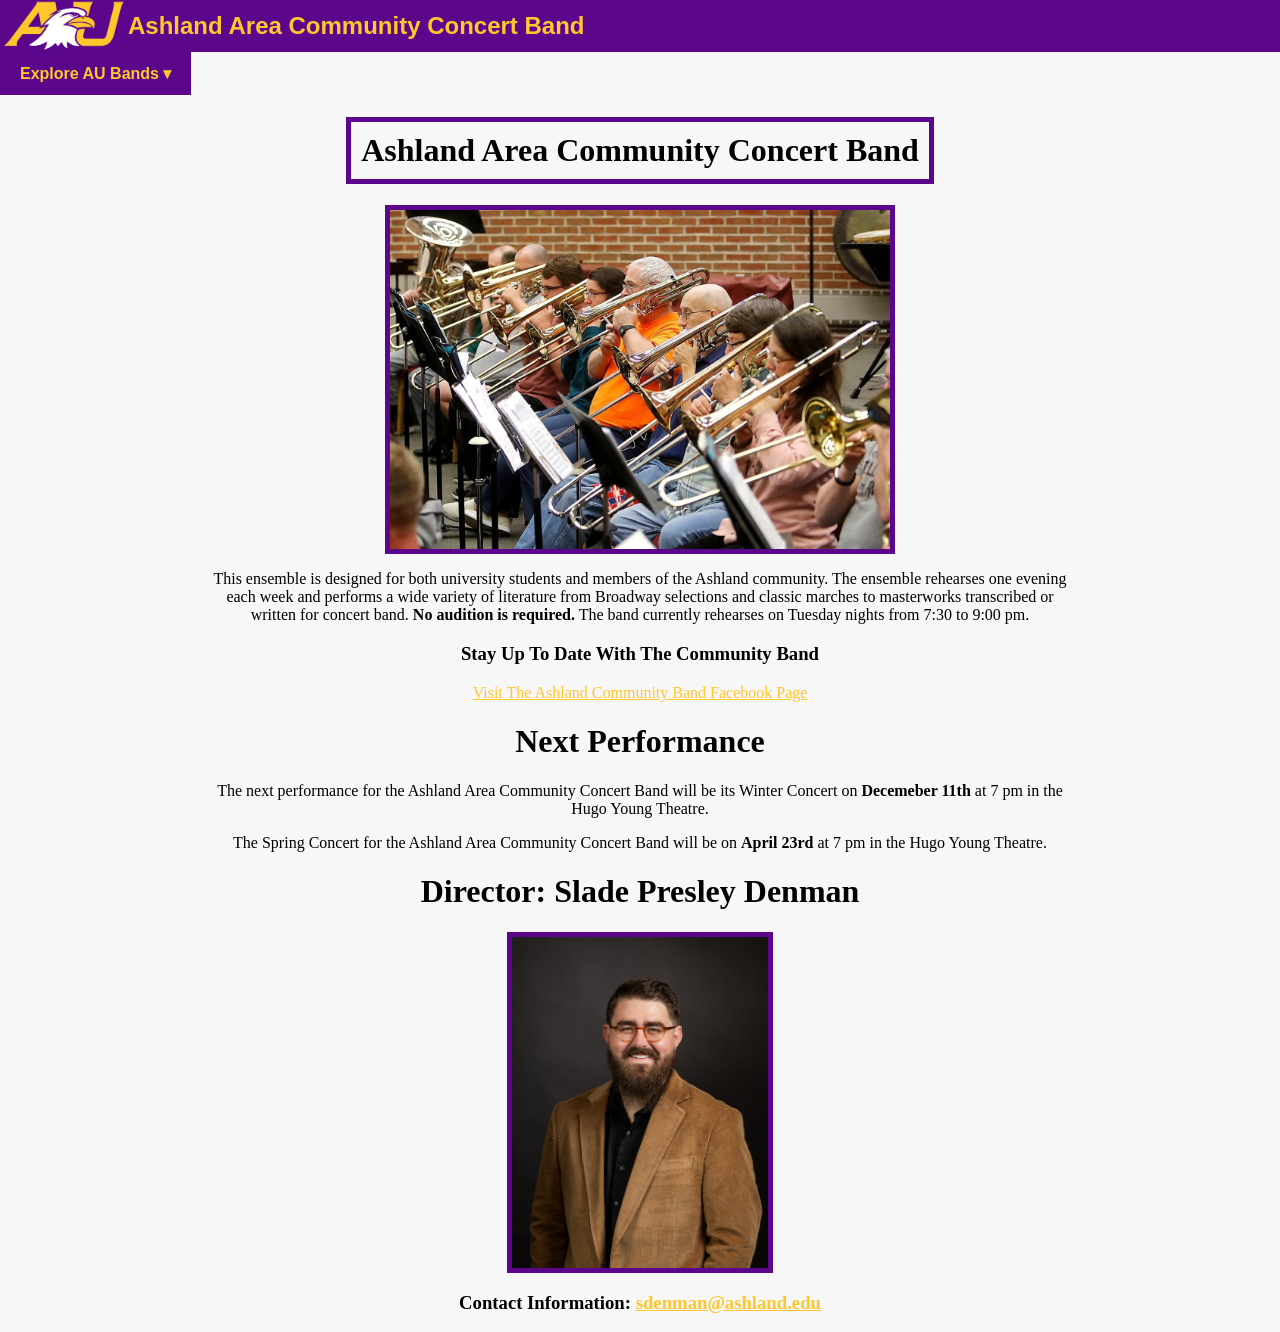
<file: Community Band.html>
<!DOCTYPE html>
<html lang="en">
<head>
    <meta charset="UTF-8">
    <link rel="stylesheet" href="aucommunitybandstyle.css">
    <link rel="stylesheet" href="aucommunitybandayout.css">
</head>
<body>
    <header id="aumb"><h2 id="aumb"><img src="aulogo.png" id="logo" alt="AU Logo"> Ashland Area Community Concert Band</h2></header>
    <div class="site-dropdown">

     <button class="dropdown-button">
        Explore AU Bands &#9662;
    </button>

    <div class="dropdown-menu">
        <a href="index.html">Home</a>
        <a href="aumarchingband.html">Marching Band</a>
        <a href="ausymphband.html">Symphonic Band</a>
        <a href="au-upcoming.html">Upcoming Events</a>
        <a href="Scholarships.html">Music Scholarships</a>
        <a href="Jazz.html">Jazz Orchestra</a>
        <a href="contact.html">Contact Us</a>
    </div>

    </div>

<div style="text-align: center;">
  <h1 style="border: 5px solid #5C068C; display: inline-block; padding: 10px;">
    Ashland Area Community Concert Band
  </h1>
</div>

</div>
    <div id="image">
        <img src="Community Band.jpg" id="CommunityBand" alt="Ashland Area Community Concert Band" 
    width="500" style="border: 5px solid #5C068C;">
    </div>
    <p>This ensemble is designed for both university students and members of the Ashland community. 
    The ensemble rehearses one evening each week and performs a wide variety of literature from Broadway selections and classic marches to masterworks transcribed or written for concert band. 
    <strong>No audition is required.</strong> The band currently rehearses on Tuesday nights from 7:30 to 9:00 pm. <p>
</body>
<body>
    <h3>Stay Up To Date With The Community Band</h3>
    <div id="link">
        <a href="https://www.facebook.com/ashlandcommunityband" target="_blank" rel="noopener noreferrer">Visit The Ashland Community Band Facebook Page</a>
    </div>
    </body>
<body>
    <h1>Next Performance</h1>
    <p>The next performance for the Ashland Area Community Concert Band will be its Winter Concert on <strong>Decemeber 11th </strong>at 7 pm in the Hugo Young Theatre.</p>
    <p>The Spring Concert for the Ashland Area Community Concert Band will be on <strong>April 23rd</strong> at 7 pm in the Hugo Young Theatre.</p>
</body>
<body> 
    <h1> Director: Slade Presley Denman </h1>
     <div id="image">
        <img src="sdenman.jpg" style="width: 20%; height: auto;border: 5px solid #5C068C;" id="SladeDenman" alt="SladeDenman" >
    </div>
    <h3> Contact Information: <a id="slade" href="mailto:sdenman@ashland.edu"> sdenman@ashland.edu</a> </h3>
</body>
</file>
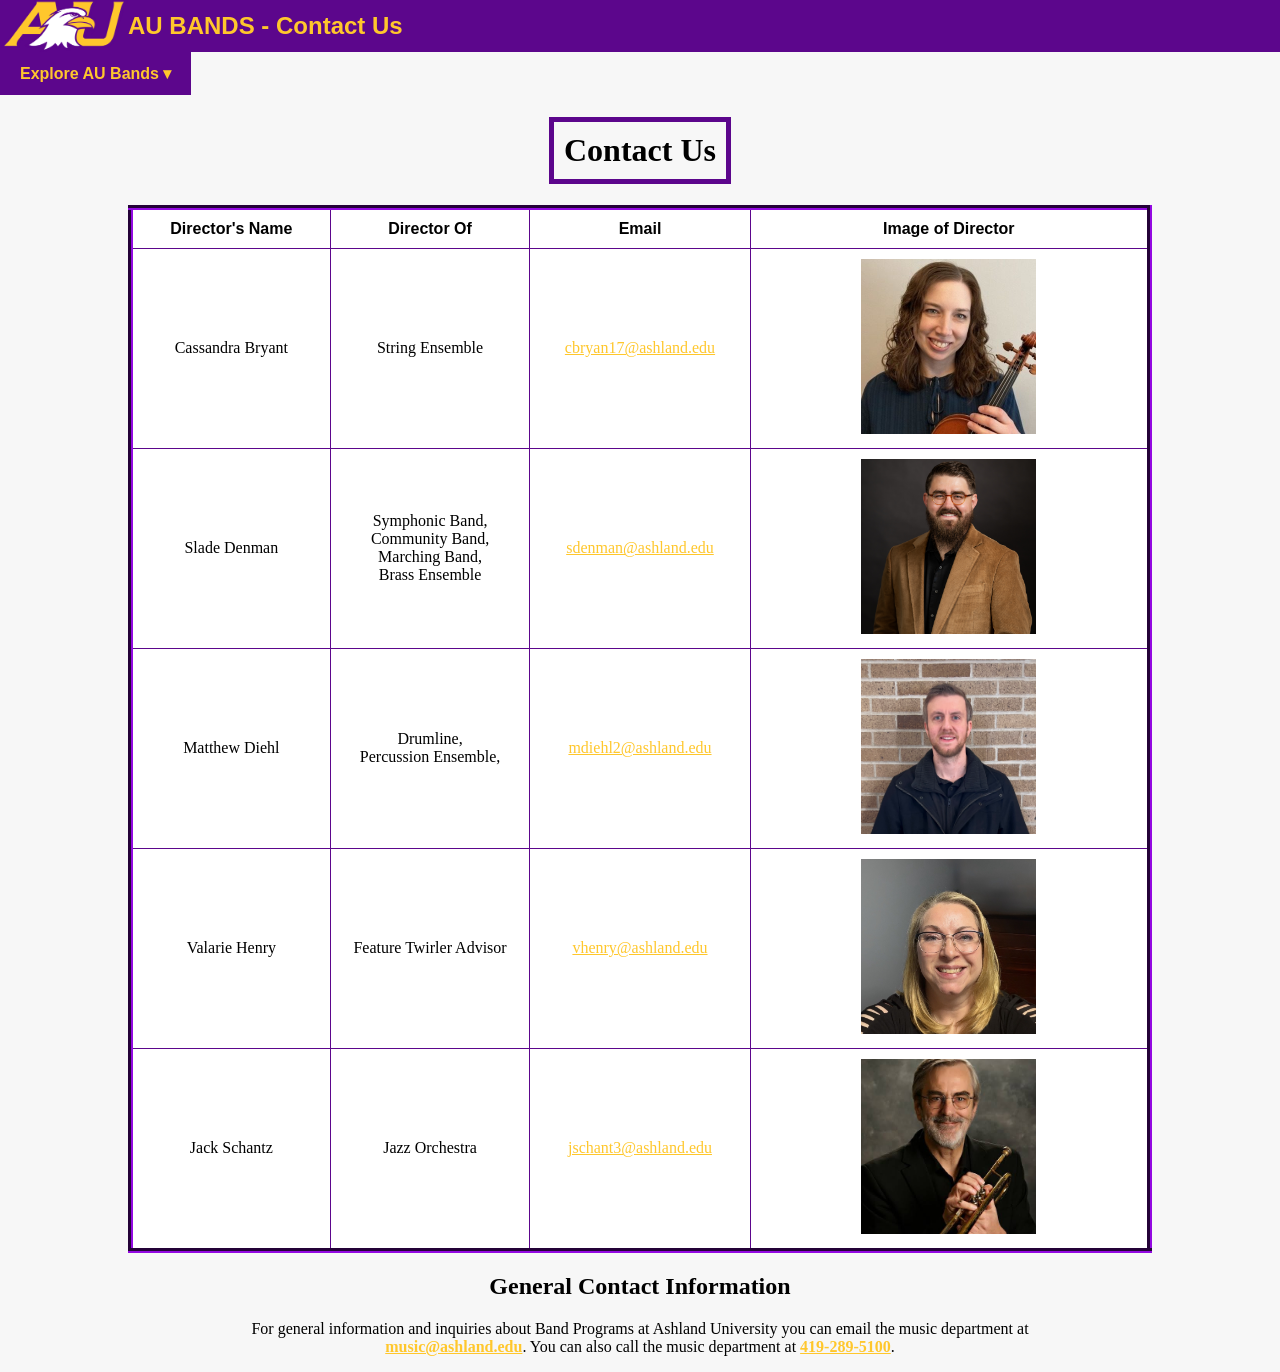
<file: Contact.html>
<!DOCTYPE html>
<html lang="en">
<head>
    <meta charset="UTF-8">
    <link rel="stylesheet" href="aucontactuslayout.css">
    <link rel="stylesheet" href="aucontactusstyle.css">
</head>
<body>
    <header id="aucontact"><h2 id="aucontact"><img src="aulogo.png" id="logo" alt="AU Logo">AU BANDS - Contact Us</h2></header>
    <div class="site-dropdown">

     <button class="dropdown-button">
        Explore AU Bands &#9662;
    </button>

    <div class="dropdown-menu">
        <a href="index.html">Home</a>
        <a href="aumarchingband.html">Marching Band</a>
        <a href="ausymphband.html">Symphonic Band</a>
        <a href="au-upcoming.html">Upcoming Events</a>
        <a href="Scholarships.html">Music Scholarships</a>
        <a href="Jazz.html">Jazz Orchestra</a>
        <a href="Community Band.html">Community Band</a>
    </div>

    </div>

<div style="text-align: center;">
  <h1 style="border: 5px solid #5C068C; display: inline-block; padding: 10px;">
Contact Us
  </h1>
</div>

<!--Contact Table-->
        <table class="directors" style="width: 80%; border-collapse: collapse;">
            <tr>
                 <th style="width: 10%;">Director's Name</th>
                 <th style="width: 10%;">Director Of</th>
                 <th style="width: 5%;">Email</th>
                 <th style="width: 20%;">Image of Director</th>
            </tr>
             <tr>
                <td>Cassandra Bryant</td>
                <td>String Ensemble</td>
                <td><a id="Bryant" href="mailto:cbryan17@ashland.edu"> cbryan17@ashland.edu</a></td>
                <td><img src="bryant.jpg.jpeg" id=CassandraBryant alt="CassandraBryant"></td>
           </tr>
            <tr>
                <td>Slade Denman</td>
                <td>Symphonic Band, <Br>Community Band, <Br> Marching Band, <Br> Brass Ensemble</td>
                <td><a id="slade" href="mailto:sdenman@ashland.edu"> sdenman@ashland.edu</a></td>
                <td><img src="sdenman.jpg" id=SladeDenman alt="SladeDenman"></td>
           </tr>
            <tr>
                <td>Matthew Diehl</td>
                <td>Drumline, <br> Percussion Ensemble,</td>
                <td><a id="Diehl" href="mailto:jschant3@ashland.edu"> mdiehl2@ashland.edu</a></td>
                <td><img src="mdiehl.jpeg" id=Matthewdiehl alt="Matthewdiehl"></td>
           </tr>
              <tr>
                <td>Valarie Henry</td>
                <td>Feature Twirler Advisor</td>
                <td><a id="Henry" href="mailto:vhenry@ashland.edu"> vhenry@ashland.edu</a></td>
                <td><img src="vhenry.jpg" id=ValarieHenry alt="ValarieHenry"></td>
           </tr>
           <tr>
                <td>Jack Schantz</td>
                <td>Jazz Orchestra</td>
                <td><a id="Schantz" href="mailto:jschant3@ashland.edu"> jschant3@ashland.edu</a></td>
                 <td><img src="schantz.jpg" id=JackSchantz alt="JackSchantz"></td>
           </tr>
        </table>
<!--General Contact Information-->
<h2>General Contact Information</h2>
<p>For general information and inquiries about Band Programs at Ashland University you can email the music department at <strong><a id="music" href="mailto:music@ashland.edu"> music@ashland.edu</a></strong>.
     You can also call the music department at <strong><a href="tel:4192895100">419-289-5100</a></strong>.</p>
</file>
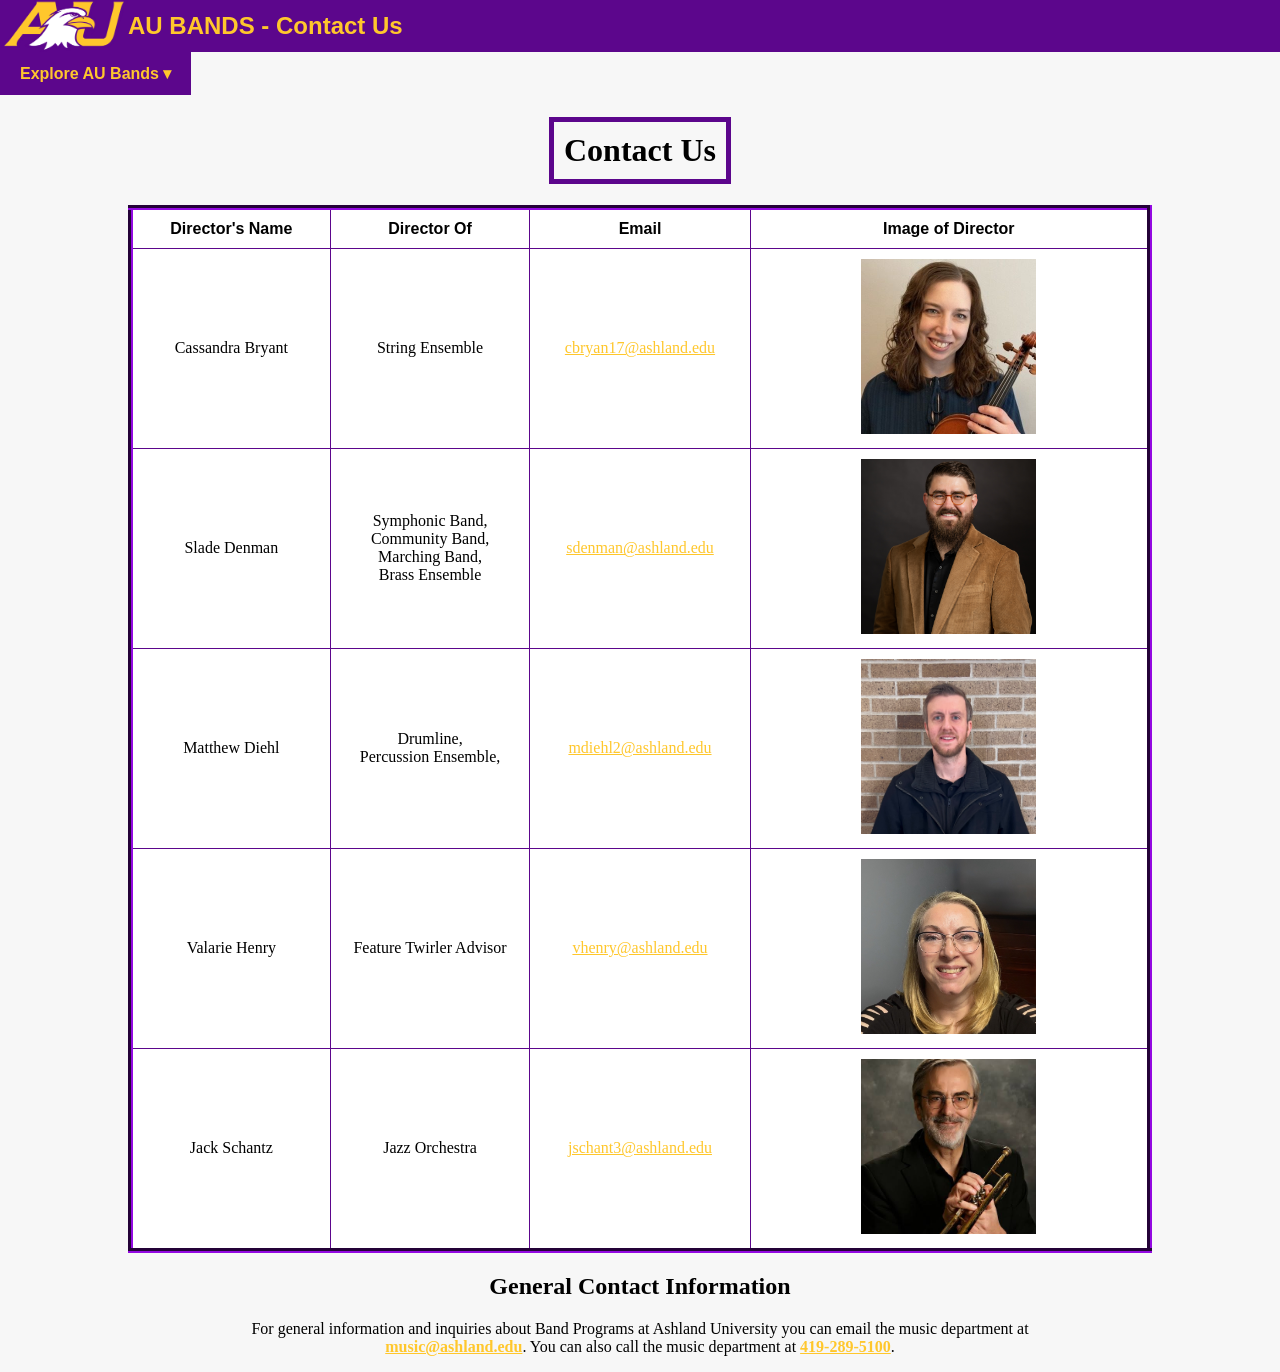
<file: contact.html>
<!DOCTYPE html>
<html lang="en">
<head>
    <meta charset="UTF-8">
    <link rel="stylesheet" href="aucontactuslayout.css">
    <link rel="stylesheet" href="aucontactusstyle.css">
</head>
<body>
    <header id="aucontact"><h2 id="aucontact"><img src="aulogo.png" id="logo" alt="AU Logo">AU BANDS - Contact Us</h2></header>
    <div class="site-dropdown">

     <button class="dropdown-button">
        Explore AU Bands &#9662;
    </button>

    <div class="dropdown-menu">
        <a href="index.html">Home</a>
        <a href="aumarchingband.html">Marching Band</a>
        <a href="ausymphband.html">Symphonic Band</a>
        <a href="au-upcoming.html">Upcoming Events</a>
        <a href="Scholarships.html">Music Scholarships</a>
        <a href="Jazz.html">Jazz Orchestra</a>
        <a href="Community Band.html">Community Band</a>
    </div>

    </div>

<div style="text-align: center;">
  <h1 style="border: 5px solid #5C068C; display: inline-block; padding: 10px;">
Contact Us
  </h1>
</div>

<!--Contact Table-->
        <table class="directors" style="width: 80%; border-collapse: collapse;">
            <tr>
                 <th style="width: 10%;">Director's Name</th>
                 <th style="width: 10%;">Director Of</th>
                 <th style="width: 5%;">Email</th>
                 <th style="width: 20%;">Image of Director</th>
            </tr>
             <tr>
                <td>Cassandra Bryant</td>
                <td>String Ensemble</td>
                <td><a id="Bryant" href="mailto:cbryan17@ashland.edu"> cbryan17@ashland.edu</a></td>
                <td><img src="bryant.jpg.jpeg" id=CassandraBryant alt="CassandraBryant"></td>
           </tr>
            <tr>
                <td>Slade Denman</td>
                <td>Symphonic Band, <Br>Community Band, <Br> Marching Band, <Br> Brass Ensemble</td>
                <td><a id="slade" href="mailto:sdenman@ashland.edu"> sdenman@ashland.edu</a></td>
                <td><img src="sdenman.jpg" id=SladeDenman alt="SladeDenman"></td>
           </tr>
            <tr>
                <td>Matthew Diehl</td>
                <td>Drumline, <br> Percussion Ensemble,</td>
                <td><a id="Diehl" href="mailto:jschant3@ashland.edu"> mdiehl2@ashland.edu</a></td>
                <td><img src="mdiehl.jpeg" id=Matthewdiehl alt="Matthewdiehl"></td>
           </tr>
              <tr>
                <td>Valarie Henry</td>
                <td>Feature Twirler Advisor</td>
                <td><a id="Henry" href="mailto:vhenry@ashland.edu"> vhenry@ashland.edu</a></td>
                <td><img src="vhenry.jpg" id=ValarieHenry alt="ValarieHenry"></td>
           </tr>
           <tr>
                <td>Jack Schantz</td>
                <td>Jazz Orchestra</td>
                <td><a id="Schantz" href="mailto:jschant3@ashland.edu"> jschant3@ashland.edu</a></td>
                 <td><img src="schantz.jpg" id=JackSchantz alt="JackSchantz"></td>
           </tr>
        </table>
<!--General Contact Information-->
<h2>General Contact Information</h2>
<p>For general information and inquiries about Band Programs at Ashland University you can email the music department at <strong><a id="music" href="mailto:music@ashland.edu"> music@ashland.edu</a></strong>.
     You can also call the music department at <strong><a href="tel:4192895100">419-289-5100</a></strong>.</p>
</file>
<file: aubandshomelayout.css>
header h2{
    text-align:left;
    display:flex;
    align-items:center;
}
header{
    text-align:center;
}
.container {
    display: flex;
    justify-content: space-between;
    gap: 20px;
    max-width: 1000px;
    margin: 0 auto;
}

.image-link {
    position: relative;    
    display: block;       
    overflow: hidden;     
    cursor: pointer;        
    line-height: 0;         
    height: 205px;
}
 
.image-link img {
    display: block;
    width: 100%;
    height: 100%;
    object-fit: cover;   
    transition: transform .3s ease, filter .3s ease;
}
 
.image-overlay {
    position: absolute;
    top: 0; right: 0; bottom: 0; left: 0;
    display: flex;
    align-items: center;
    justify-content: center;
    color: #fff;
    font-weight: 700;
    text-transform: uppercase;
    letter-spacing: .06em;
    background: rgba(79, 33, 112, .68);
    opacity: 0;
    transition: opacity .25s ease;
    pointer-events: none;
}
 
.image-link:hover .image-overlay,
.image-link:focus-visible .image-overlay {
    opacity: 1;
}
 
.image-link:hover img,
.image-link:focus-visible img {
    transform: scale(1.05);
    filter: brightness(.85);
}
 
.image-link:focus-visible {
    outline: 3px solid #4F2170;
    outline-offset: 2px;
}
 
@media only screen and (max-width:480px){
    header{
        max-width:100%;
    }
    .container{
        flex-direction: column;
        align-items: center;
    }    
}

@media only screen and (min-width:481px){
    header{
        max-width:100%;
    }
    .container{
        flex-direction: row;
        align-items: center;
    }
}
@media only screen and (min-width:769px){
    header{
        max-width:100%;
    }
    .container{
        flex-direction: row;
        align-items: center;
    }
}
</file>
<file: aubandshomestyle.css>
body{
    margin:0;
    padding:0;
}
header h2{
    background-color:#5C068C;
    color:#FFC72C;
    margin:0;
    padding:0;
    width:100%;
    box-sizing:border-box;
    font-family: 'Gotham', sans-serif
}
h2 img{
    width:10%;
    height:10%;
    margin:0;
    padding:0;
    display:block;
}
</file>
<file: au-upcomingstyle.css>
/*Header Layouts & Styling*/

header h1{
    text-align:center;
    font-family: 'Gotham', sans-serif
}
header h2{
    text-align:left;
    display:flex;
    align-items:center;
    background-color:#5C068C;
    color:#FFC72C;
    margin:0;
    padding:0;
    width:100%;
    box-sizing:border-box;
    font-family: 'Gotham', sans-serif
}
header h3{
    text-align:center;
    font-family: 'Gotham', sans-serif
}

/*Text Layouts & Styling*/

body{
    margin:0;
    padding:0;
    font-family: 'Mercury', 'Mercury Text', 'Mercury Display', serif;  
}

/*ID Layouts & Styling*/

#redirect{
    text-align:left;
    background-color:#5C068C;
    font-family: 'Mercury', 'Mercury Text', 'Mercury Display', serif;
}
#logo{
    width:10%;
    height:10%;
    margin:0;
    padding:0;
    display:block;
}

/* ---------- Navigation Dropdown ---------- */
.site-dropdown {
    position: relative;
    display: block;
    width: fit-content;
    margin: 0;
    padding: 0;
}

.dropdown-button {
    background-color: #5C068C;
    color: #FFC72C;
    padding: 12px 20px;
    font-size: 16px;
    font-weight: bold;
    border: none;
    cursor: pointer;
    display: block;
    margin: 0;
    border: none;
}

.dropdown-menu {
    display: none;
    position: absolute;
    top: 100%;
    left: 0;
    width: 100%;
    min-width: 0;
    box-sizing: border-box;
    background-color: #5C068C;
    box-shadow: 0 4px 8px rgba(0,0,0,0.25);
    z-index: 1000;
}

.dropdown-menu a {
    display: block;
    color: #FFC72C;
    padding: 12px 16px;
    text-decoration: none;
    font-weight: bold;
}

.dropdown-menu a:hover {
    background-color: #6C408B;
    color: white;
}

.site-dropdown:hover .dropdown-menu,
.site-dropdown:focus-within .dropdown-menu {
    display: block;
}

.dropdown-button:hover {
    background-color: #6C408B;
}

/*Calendar Styling*/
div[data-ics-url]{
    border: 3px solid #5C068C;
    padding: 10px;
    display:block;
    margin-left:2em;
    margin-right:2em;
}
</file>
<file: aumarchingbandlayout.css>
/*Header Layouts & Styling*/

header h1{
    text-align:center;
    font-family: 'Gotham', sans-serif
}
header h2{
    text-align:left;
    display:flex;
    align-items:center;
    background-color:#5C068C;
    color:#FFC72C;
    margin:0;
    padding:0;
    width:100%;
    box-sizing:border-box;
    font-family: 'Gotham', sans-serif
}
header h3{
    text-align:center;
    font-family: 'Gotham', sans-serif
}
th{
    font-family: 'Gotham', sans-serif;  
    padding: 5px;
}

/*Text Layouts & Styling*/

body{
    margin:0;
    padding:0;
    font-family: 'Mercury', 'Mercury Text', 'Mercury Display', serif;  
}
p{
    font-family: 'Mercury', 'Mercury Text', 'Mercury Display', serif;   
}
footer{
    background-color:#5C068C;
    font-family: 'Mercury', 'Mercury Text', 'Mercury Display', serif;  
}
a{
    color:#FFC72C;
    font-family: 'Mercury', 'Mercury Text', 'Mercury Display', serif;  
}
figcaption{
    font-family: 'Mercury', 'Mercury Text', 'Mercury Display', serif;  
}
td{
    font-family: 'Mercury', 'Mercury Text', 'Mercury Display', serif;  
    padding: 5px;
}

/*List Layouts & Styling*/

ol{
    text-align:left;
    list-style-position: inside;
    font-family: 'Mercury', 'Mercury Text', 'Mercury Display', serif;  
}

/*ID Layouts & Styling*/

#redirect{
    text-align:left;
}
#performances{
    display:block;
    margin-left:auto;
    margin-right:auto;
}
#faculty{
    display:flex;
    justify-content:space-around; 
    align-items:flex-start;   
    text-align:center; 
    gap:2rem;       
}
#bpres{
    display:flex;
    justify-content:space-around; 
    align-items:flex-start;   
    text-align:center; 
    gap:2rem;       
}
#slead {
    display:grid;
    grid-template-columns: repeat(3, 1fr);
    gap: 1rem;
    justify-items:center;
    text-align:center;
    max-width:1200px;
    margin:0 auto;
}
#sleadimg{
    width:200px;
    height:250px;
    object-fit:cover;
    object-position:top center;
    border:#5C068C 2px solid;
}
#logo{
    width:21%;
    height:21%;
    margin:0;
    padding:0;
    padding-right:10px;
    display:block;
}
#performances{
    max-width:50%;
    height:auto;

    border-style:solid;
    border-width: 12.5px;
    border-color:#FFC72C;
}
#mdiehl, #sdenman, #vhenry{
    width:200px;
    height:250px;
    object-fit:cover;
    object-position:top center;
    border:#5C068C 2px solid;
}
#slade{
    color:#5C068C;
}
#redirect{
    background-color:#5C068C;
    width: 100%;
    padding: 1px 20px;
    box-sizing: border-box;
}

/*Grid Layouts & Styling*/

.grid-container{
    display: grid;
    grid-template-columns: repeat(2 ,1fr);
    gap: 1px;
    max-width: 900px;
    margin: 0 auto; 
}
.grid-item{
    background-color: white;
    border:4px solid #5C068C;
}
.grid-item a{
    display: block;
    height: 90%;
    width: 90%;
    color: inherit;
    padding: 20px;
}

/*Table Layouts & Styling*/
table.shows{
    background: white;
    border: 5px outset #5C068C;
    border-collapse: collapse;
    width:65%;
    margin-left:auto;
    margin-right:auto;
}
table.shows th, table.shows td{
    border:1px solid #5C068C
}
table.shows caption{
    text-align: center;
}
table.perfdates{
    background: white;
    border: 5px outset #5C068C;
    border-collapse: collapse;
    width:55%;
    margin-left:auto;
    margin-right:auto;
}
table.perfdates th, table.perfdates td{
    border:1px solid #5C068C
}

/*Section Stylings*/
.Performances{
    background-color:whitesmoke;
}
.Gallery-Layout{
    background-color:whitesmoke;
}

/* ---------- Navigation Dropdown ---------- */
.site-dropdown {
    position: relative;
    display: block;
    width: fit-content;
    margin: 0;
    padding: 0;
}

.dropdown-button {
    background-color: #5C068C;
    color: #FFC72C;
    padding: 12px 20px;
    font-size: 16px;
    font-weight: bold;
    border: none;
    cursor: pointer;
    display: block;
    margin: 0;
    border: none;
}

.dropdown-menu {
    display: none;
    position: absolute;
    top: 100%;
    left: 0;
    width: 100%;
    min-width: 0;
    box-sizing: border-box;
    background-color: #5C068C;
    box-shadow: 0 4px 8px rgba(0,0,0,0.25);
    z-index: 1000;
}

.dropdown-menu a {
    display: block;
    color: #FFC72C;
    padding: 12px 16px;
    text-decoration: none;
    font-weight: bold;
}

.dropdown-menu a:hover {
    background-color: #6C408B;
    color: white;
}

.site-dropdown:hover .dropdown-menu,
.site-dropdown:focus-within .dropdown-menu {
    display: block;
}

.dropdown-button:hover {
    background-color: #6C408B;
}

/*Gallery Layouts & Styling*/
.container{
    padding: 2rem;
}

.slider-wrapper{
    position: relative;
    max-width: 48rem;
    margin: 0 auto;
}

.slider{
    display: flex;
    aspect-ratio: 16/9;
    overflow-x: auto;
    scroll-snap-type: x mandatory;
    scroll-behavior: smooth;
    box-shadow: 0 1.5rem 3rem -0.75rem hsla(0, 0%, 0%, 0.25);
    border-radius: 0.5rem;
}

.slider img{
    flex: 1 0 100%;
    scroll-snap-align: start;
    object-fit: cover;
}

.slider-nav{
    display: flex;
    column-gap: 1rem;
    position: absolute;
    bottom: 1.25rem;
    left: 50%;
    transform: translateX(-50%);
    z-index: 1;
}

.slider-nav a{
    width: 0.5rem;
    height: 0.5rem;
    border-radius: 50%;
    background-color: #fff;
    opacity: 0.5;
    transition: opacity ease 250ms;
}

.slider-nav a:hover{
    opacity: 1;
}

/*Different Device Scaling
@media only screen and (max-width:480px){
    #slead, #faculty, #bpres{
        flex-direction: column;
        align-items: center;
        max-width:fit-content
    }    
}

@media only screen and (min-width:481px){
    #slead, #faculty, #bpres{
        flex-direction: row;
        align-items: center;
        max-width:fit-content
    }
}
@media only screen and (min-width:769px){
    #slead, #faculty, #bpres{
        flex-direction: row;
        align-items: center;
        max-width:fit-content
    }
}
*/
</file>
<file: ausymphbandlayout.css>
/*Header Layouts & Styling*/

header h1{
    text-align:center;
    font-family: 'Gotham', sans-serif
}
header h2{
    text-align:left;
    display:flex;
    align-items:center;
    background-color:#5C068C;
    color:#FFC72C;
    margin:0;
    padding:0;
    width:100%;
    box-sizing:border-box;
    font-family: 'Gotham', sans-serif
}
header h3{
    text-align:center;
    font-family: 'Gotham', sans-serif
}

/*List Layouts & Styling*/

ul{
    list-style-position: inside;
}

/*Text Layouts & Styling*/

p{
    text-align:left;
    margin-left: 4em;
    margin-right: 4em;
    font-family: 'Mercury', 'Mercury Text', 'Mercury Display', serif;  
}
body{
    margin:0;
    padding:0;
    font-family: 'Mercury', 'Mercury Text', 'Mercury Display', serif;  
}
footer{
    background-color:#5C068C;
    font-family: 'Mercury', 'Mercury Text', 'Mercury Display', serif;  
}
a{
    color:#FFC72C;
    font-family: 'Mercury', 'Mercury Text', 'Mercury Display', serif;  
}

/*ID Layouts & Styling*/

#redirect{
    text-align:left;
    background-color:#5C068C;
    font-family: 'Mercury', 'Mercury Text', 'Mercury Display', serif;
}
#logo{
    width:10%;
    height:10%;
    margin:0;
    padding:0;
    display:block;
}
#slade{
    color:#5C068C;
}
#aud{
    color:#5C068C;
}

/*Grid Layouts & Styling*/

.grid-container{
    display: grid;
    grid-template-columns: repeat(3 ,1fr);
    gap: 10px;
    max-width: 900px;
    margin: 0 auto; 
}
.grid-item{
    background-color: #FFC72C;
    border:7.5px solid #5C068C
}
.grid-item a{
    display: block;
    height: 90%;
    width: 90%;
    color: inherit;
    padding: 20px;
}

/*Table Layouts & Styling*/
table.perfdates{
    background: white;
    border: 5px outset #5C068C;
    border-collapse: collapse;
    width:45%;
    margin-left:auto;
    margin-right:auto;
}
table.perfdates th, table.perfdates td{
    border:1px solid #5C068C;
    padding: 10px;
}

/*Section Stylings*/
.AuditionInfo{
    background-color:whitesmoke;
}

/* ---------- Navigation Dropdown ---------- */
.site-dropdown {
    position: relative;
    display: block;
    width: fit-content;
    margin: 0;
    padding: 0;
}

.dropdown-button {
    background-color: #5C068C;
    color: #FFC72C;
    padding: 12px 20px;
    font-size: 16px;
    font-weight: bold;
    border: none;
    cursor: pointer;
    display: block;
    margin: 0;
    border: none;
}

.dropdown-menu {
    display: none;
    position: absolute;
    top: 100%;
    left: 0;
    width: 100%;
    min-width: 0;
    box-sizing: border-box;
    background-color: #5C068C;
    box-shadow: 0 4px 8px rgba(0,0,0,0.25);
    z-index: 1000;
}

.dropdown-menu a {
    display: block;
    color: #FFC72C;
    padding: 12px 16px;
    text-decoration: none;
    font-weight: bold;
}

.dropdown-menu a:hover {
    background-color: #6C408B;
    color: white;
}

.site-dropdown:hover .dropdown-menu,
.site-dropdown:focus-within .dropdown-menu {
    display: block;
}

.dropdown-button:hover {
    background-color: #6C408B;
}
</file>
<file: aucommunitybandstyle.css>
html {
   background-color: rgb(247, 247, 247); 
}
body {
    margin-top: 0;
}
header h2{
    text-align:left;
    display:flex;
    align-items:center;
}
header{
    text-align:center;
    margin: 0;
    padding: 0;
    margin-bottom: 0;
}
header h2{
    background-color:#5C068C;
    color:#FFC72C;
    text-align: left;
    display: flex;
    align-items: center;
    margin: 0;
    padding: 0;
}
h2 img{
    width:10%;
    height:10%;
}
body{
    margin:0;
    padding:0;
}
/*Header Layouts & Styling*/

header h1{
    text-align:center;
    font-family: 'Gotham', sans-serif
}
header h2{
    text-align:left;
    display:flex;
    align-items:center;
    background-color:#5C068C;
    color:#FFC72C;
    margin:0;
    padding:0;
    width:100%;
    box-sizing:border-box;
    font-family: 'Gotham', sans-serif
}
header h3{
    text-align:center;
    font-family: 'Gotham', sans-serif
}
th{
    font-family: 'Gotham', sans-serif;  
    padding: 5px;
}
/*Text Layouts & Styling*/

body{
    margin:0;
    padding:0;
    font-family: 'Mercury', 'Mercury Text', 'Mercury Display', serif;  
}
p{
    font-family: 'Mercury', 'Mercury Text', 'Mercury Display', serif;   
}
footer{
    background-color:#5C068C;
    font-family: 'Mercury', 'Mercury Text', 'Mercury Display', serif;  
}
a{
    color:#FFC72C;
    font-family: 'Mercury', 'Mercury Text', 'Mercury Display', serif;  
}
figcaption{
    font-family: 'Mercury', 'Mercury Text', 'Mercury Display', serif;  
}
td{
    font-family: 'Mercury', 'Mercury Text', 'Mercury Display', serif;  
    padding: 5px;
}
</file>
<file: aucommunitybandayout.css>
#aumb{
    text-align:left;
    display:flex;
    align-items:center;
}
header h1{
    text-align:center;
}
ol{
    text-align:center;
    list-style-position: inside;
    margin-right: 2.5em
}
#performances{
    display:block;
    margin-left:auto;
    margin-right:auto;
}
header h3{
    text-align:center;
}
header h2{
    text-align:center;
}
body h1{
    text-align: center;
}
body h2{
    text-align: center;
}
body h3{
    text-align: center;
}
body p{
    text-align: center;
}

#image{
    display:flex;
    align-items:flex-start;
    justify-content:center;

}
#link{
    text-align: center;
}
#redirect{
    text-align:left;
}
/* ---------- Navigation Dropdown ---------- */
.site-dropdown {
    position: relative;
    display: block;
    width: fit-content;
    margin: 0;
    padding: 0;
}

.dropdown-button {
    background-color: #5C068C;
    color: #FFC72C;
    padding: 12px 20px;
    font-size: 16px;
    font-weight: bold;
    border: none;
    cursor: pointer;
    display: block;
    margin: 0;
    border: none;
}

.dropdown-menu {
    display: none;
    position: absolute;
    top: 100%;
    left: 0;
    width: 100%;
    min-width: 0;
    box-sizing: border-box;
    background-color: #5C068C;
    box-shadow: 0 4px 8px rgba(0,0,0,0.25);
    z-index: 1000;
}

.dropdown-menu a {
    display: block;
    color: #FFC72C;
    padding: 12px 16px;
    text-decoration: none;
    font-weight: bold;
}

.dropdown-menu a:hover {
    background-color: #6C408B;
    color: white;
}

.site-dropdown:hover .dropdown-menu,
.site-dropdown:focus-within .dropdown-menu {
    display: block;
}

.dropdown-button:hover {
    background-color: #6C408B;
}

/*----------- Paragraphs ---------*/
p {
  max-width: 875px;
  margin-left: auto;
  margin-right: auto;
  text-align: center;
}
</file>
<file: aucontactuslayout.css>
#aumb{
    text-align:left;
    display:flex;
    align-items:center;
}
header h1{
    text-align:center;
}
ol{
    text-align:center;
    list-style-position: inside;
    margin-right: 2.5em
}
#performances{
    display:block;
    margin-left:auto;
    margin-right:auto;
}
header h3{
    text-align:center;
}
header h2{
    text-align:center;
}
body h1{
    text-align: center;
}
body h2{
    text-align: center;
}
body h3{
    text-align: center;
}
body p{
    text-align: center;
}

#image{
    display:flex;
    align-items:flex-start;
    justify-content:center;

}
#link{
    text-align: center;
}
#redirect{
    text-align:left;
}
/* ---------- Navigation Dropdown ---------- */
.site-dropdown {
    position: relative;
    display: block;
    width: fit-content;
    margin: 0;
    padding: 0;
}

.dropdown-button {
    background-color: #5C068C;
    color: #FFC72C;
    padding: 12px 20px;
    font-size: 16px;
    font-weight: bold;
    border: none;
    cursor: pointer;
    display: block;
    margin: 0;
    border: none;
}

.dropdown-menu {
    display: none;
    position: absolute;
    top: 100%;
    left: 0;
    width: 100%;
    min-width: 0;
    box-sizing: border-box;
    background-color: #5C068C;
    box-shadow: 0 4px 8px rgba(0,0,0,0.25);
    z-index: 1000;
}

.dropdown-menu a {
    display: block;
    color: #FFC72C;
    padding: 12px 16px;
    text-decoration: none;
    font-weight: bold;
}

.dropdown-menu a:hover {
    background-color: #6C408B;
    color: white;
}

.site-dropdown:hover .dropdown-menu,
.site-dropdown:focus-within .dropdown-menu {
    display: block;
}

.dropdown-button:hover {
    background-color: #6C408B;
}

/*----------- Paragraphs ---------*/
p {
  max-width: 875px;
  margin-left: auto;
  margin-right: auto;
  text-align: center;
}
/*Table Layouts & Styling*/
table.directors{
    background: white;
    border: 5px outset #5C068C;
    border-collapse: collapse;
    width:45%;
    margin-left:auto;
    margin-right:auto;
}
table.directors th, table.directors td{
    border:1px solid #5C068C;
    padding: 10px;
}
table.directors th,
table.directors td {
  text-align: center;
  vertical-align: middle;
}

/*Section Stylings*/
.AuditionInfo{
    background-color:whitesmoke;
}

/*Images*/
  table img {
    width: 175px;
    height: 175px;
    object-fit: cover;
  }
</file>
<file: aucontactusstyle.css>
html {
   background-color: rgb(247, 247, 247); 
}
body {
    margin-top: 0;
}
header h2{
    text-align:left;
    display:flex;
    align-items:center;
}
header{
    text-align:center;
    margin: 0;
    padding: 0;
    margin-bottom: 0;
}
header h2{
    background-color:#5C068C;
    color:#FFC72C;
    text-align: left;
    display: flex;
    align-items: center;
    margin: 0;
    padding: 0;
}
h2 img{
    width:10%;
    height:10%;
}
body{
    margin:0;
    padding:0;
}
/*Header Layouts & Styling*/

header h1{
    text-align:center;
    font-family: 'Gotham', sans-serif
}
header h2{
    text-align:left;
    display:flex;
    align-items:center;
    background-color:#5C068C;
    color:#FFC72C;
    margin:0;
    padding:0;
    width:100%;
    box-sizing:border-box;
    font-family: 'Gotham', sans-serif
}
header h3{
    text-align:center;
    font-family: 'Gotham', sans-serif
}
th{
    font-family: 'Gotham', sans-serif;  
    padding: 5px;
}
/*Text Layouts & Styling*/

body{
    margin:0;
    padding:0;
    font-family: 'Mercury', 'Mercury Text', 'Mercury Display', serif;  
}
p{
    font-family: 'Mercury', 'Mercury Text', 'Mercury Display', serif;   
}
footer{
    background-color:#5C068C;
    font-family: 'Mercury', 'Mercury Text', 'Mercury Display', serif;  
}
a{
    color:#FFC72C;
    font-family: 'Mercury', 'Mercury Text', 'Mercury Display', serif;  
}
figcaption{
    font-family: 'Mercury', 'Mercury Text', 'Mercury Display', serif;  
}
td{
    font-family: 'Mercury', 'Mercury Text', 'Mercury Display', serif;  
    padding: 5px;
}
</file>
